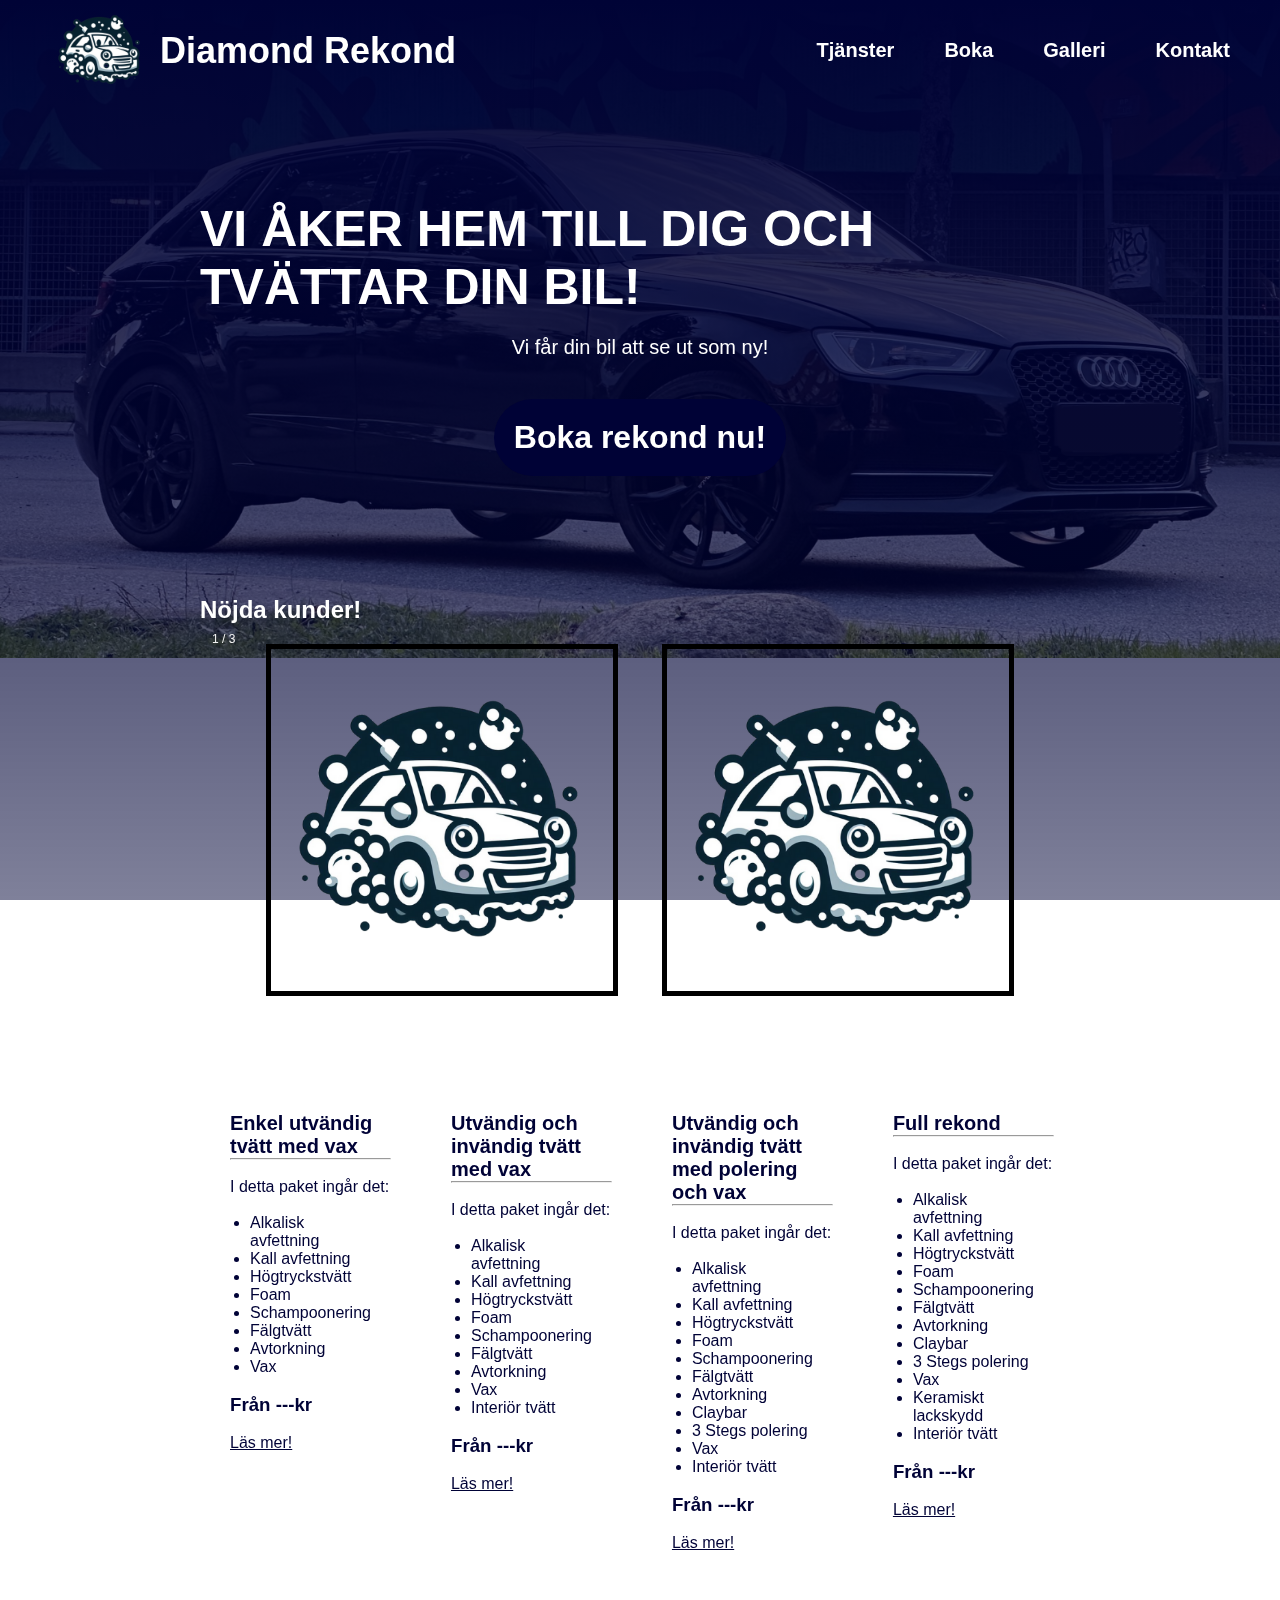
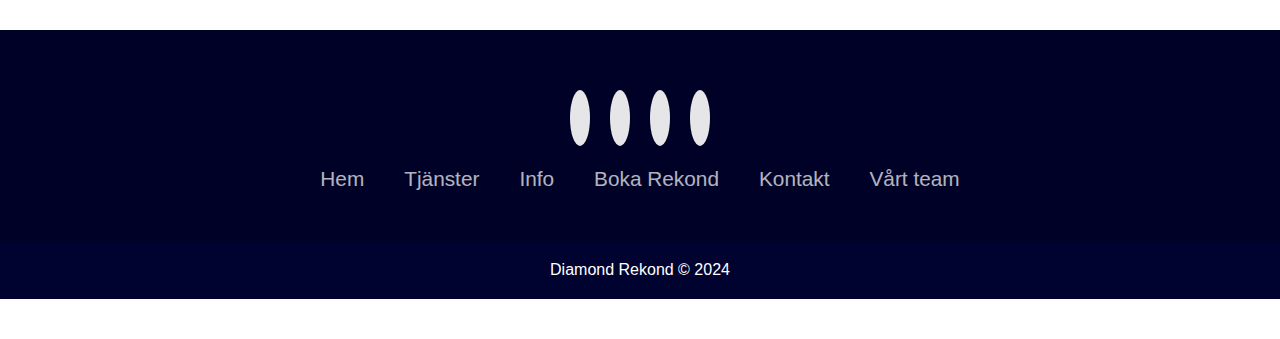
<file: index.html>
<!DOCTYPE html>
<html lang="en">

<head>
    <meta charset="UTF-8">
    <meta name="viewport" content="width=device-width, initial-scale=1.0">
    <title>Document</title>
    <link rel="stylesheet" href="css/main.css">
    <script src="js/main.js"></script>

</head>

<body>
    <header id="header">
        <iframe src="header.html" width="100%" height="100px" frameborder="0" scrolling="no"></iframe>
    </header>
    <section>
        <div class="bakgrundsBild">
            <img src="images/bakgrund3.jpg" width="100%" alt="">
        </div>
        <div class="wrapper">
            <div class="infoStart">
                <h1>VI ÅKER HEM TILL DIG OCH TVÄTTAR DIN BIL!</h1>
            </div>
            <div class="textStart">
                <p>Vi får din bil att se ut som ny!</p>
            </div>

            <div class="bokaKnapp">
                <h1><a href="book.html" target="_parent">Boka rekond nu!</a></h1>
            </div>
            <div class="bilderKunder">
                <h2>Nöjda kunder!</h2>
                <div class="bilder">
                    <div class="slideshow-container">

                        <!-- Full-width images with number and caption text -->
                        <div class="mySlides fade">
                            <div class="numbertext">1 / 3</div>
                            <img src="images/Logga.png" style="width:40%">
                            <img src="images/Logga.png" style="width: 40%">
                        </div>

                        <div class="mySlides fade">
                            <div class="numbertext">2 / 3</div>
                            <img src="images/Logga.png" style="width:40%">
                            <img src="images/Logga.png" style="width:40%">
                        </div>

                        <div class="mySlides fade">
                            <div class="numbertext">3 / 3</div>
                            <img src="images/Logga.png" style="width:40%">
                            <img src="images/Logga.png" style="width:40%">
                        </div>
                    </div>

                    <br>
               


                </div>
                <div class="before-after">
                    <h3>Före</h3>
                    <h3>Efter</h3>
                </div>

            </div>

            <h2>Undrar du vad vi erbjuder för tjänster? Läs mer om det vi erbjuder nedanför!</h2>
            <div class="allapaket">
                <div class="simple-wash val">
                    <h4>Enkel utvändig tvätt med vax</h4>
                    <hr><br>
                    <p>I detta paket ingår det:</p>
                    <br>
                    <div class="paketUl">
                    <ul>
                        <li>Alkalisk avfettning</li>
                        <li>Kall avfettning</li>
                        <li>Högtryckstvätt</li>
                        <li>Foam</li>
                        <li>Schampoonering</li>
                        <li>Fälgtvätt</li>
                        <li>Avtorkning</li>
                        <li>Vax</li>
                    </ul>
                </div>
                    <br>
                    <h3>Från ---kr</h3>
                    <br>
                    <a href="tjanster.html" target="_parent">Läs mer!</a>
                </div>
                <div class="inne-och-ute val">
                    <h4>Utvändig och invändig tvätt med vax</h4>
                    <hr><br>
                    <p>I detta paket ingår det:</p>
                    <br>
                    <div class="paketUl">
                    <ul>
                        <li>Alkalisk avfettning</li>
                        <li>Kall avfettning</li>
                        <li>Högtryckstvätt</li>
                        <li>Foam</li>
                        <li>Schampoonering</li>
                        <li>Fälgtvätt</li>
                        <li>Avtorkning</li>
                        <li>Vax</li>
                        <li>Interiör tvätt</li>
                    </ul>
                </div>
                    <br>
                    <h3>Från ---kr</h3>
                    <br>
                    <a href="tjanster.html" target="_parent">Läs mer!</a>
                </div>
                <div class="polering val">
                    <h4>Utvändig och invändig tvätt med polering och vax</h4>
                    <hr><br>
                    <p>I detta paket ingår det:</p>
                    <br>
                    <div class="paketUl">
                    <ul>
                        <li>Alkalisk avfettning</li>
                        <li>Kall avfettning</li>
                        <li>Högtryckstvätt</li>
                        <li>Foam</li>
                        <li>Schampoonering</li>
                        <li>Fälgtvätt</li>
                        <li>Avtorkning</li>
                        <li>Claybar</li>
                        <li>3 Stegs polering</li>
                        <li>Vax</li>
                        <li>Interiör tvätt</li>
                    </ul>
                </div>
                    <br>
                    <h3>Från ---kr</h3>
                    <br>
                    <a href="tjanster.html" target="_parent">Läs mer!</a>
                </div>
                <div class="keramisk val">
                    <h4>Full rekond</h4>
                    <hr><br>
                    <p>I detta paket ingår det:</p>
                    <br>
                    <div class="paketUl">
                    <ul>
                        <li>Alkalisk avfettning</li>
                        <li>Kall avfettning</li>
                        <li>Högtryckstvätt</li>
                        <li>Foam</li>
                        <li>Schampoonering</li>
                        <li>Fälgtvätt</li>
                        <li>Avtorkning</li>
                        <li>Claybar</li>
                        <li>3 Stegs polering</li>
                        <li>Vax</li>
                        <li>Keramiskt lackskydd</li>
                        <li>Interiör tvätt</li>
                    </ul>
                </div>
                    <br>
                    <h3>Från ---kr</h3>
                    <br>
                    <a href="tjanster.html" target="_parent">Läs mer!</a>
                </div>
            </div>
            <p class="disclaimer">*Priset justeras beroende på hur stor och hur smutsig din bil är</p>

        </div>
        </div>
    </section>

    <iframe src="footer.html" width="100%" height="305px" frameborder="0" scrolling="no"></iframe>

</body>

</html>
</file>
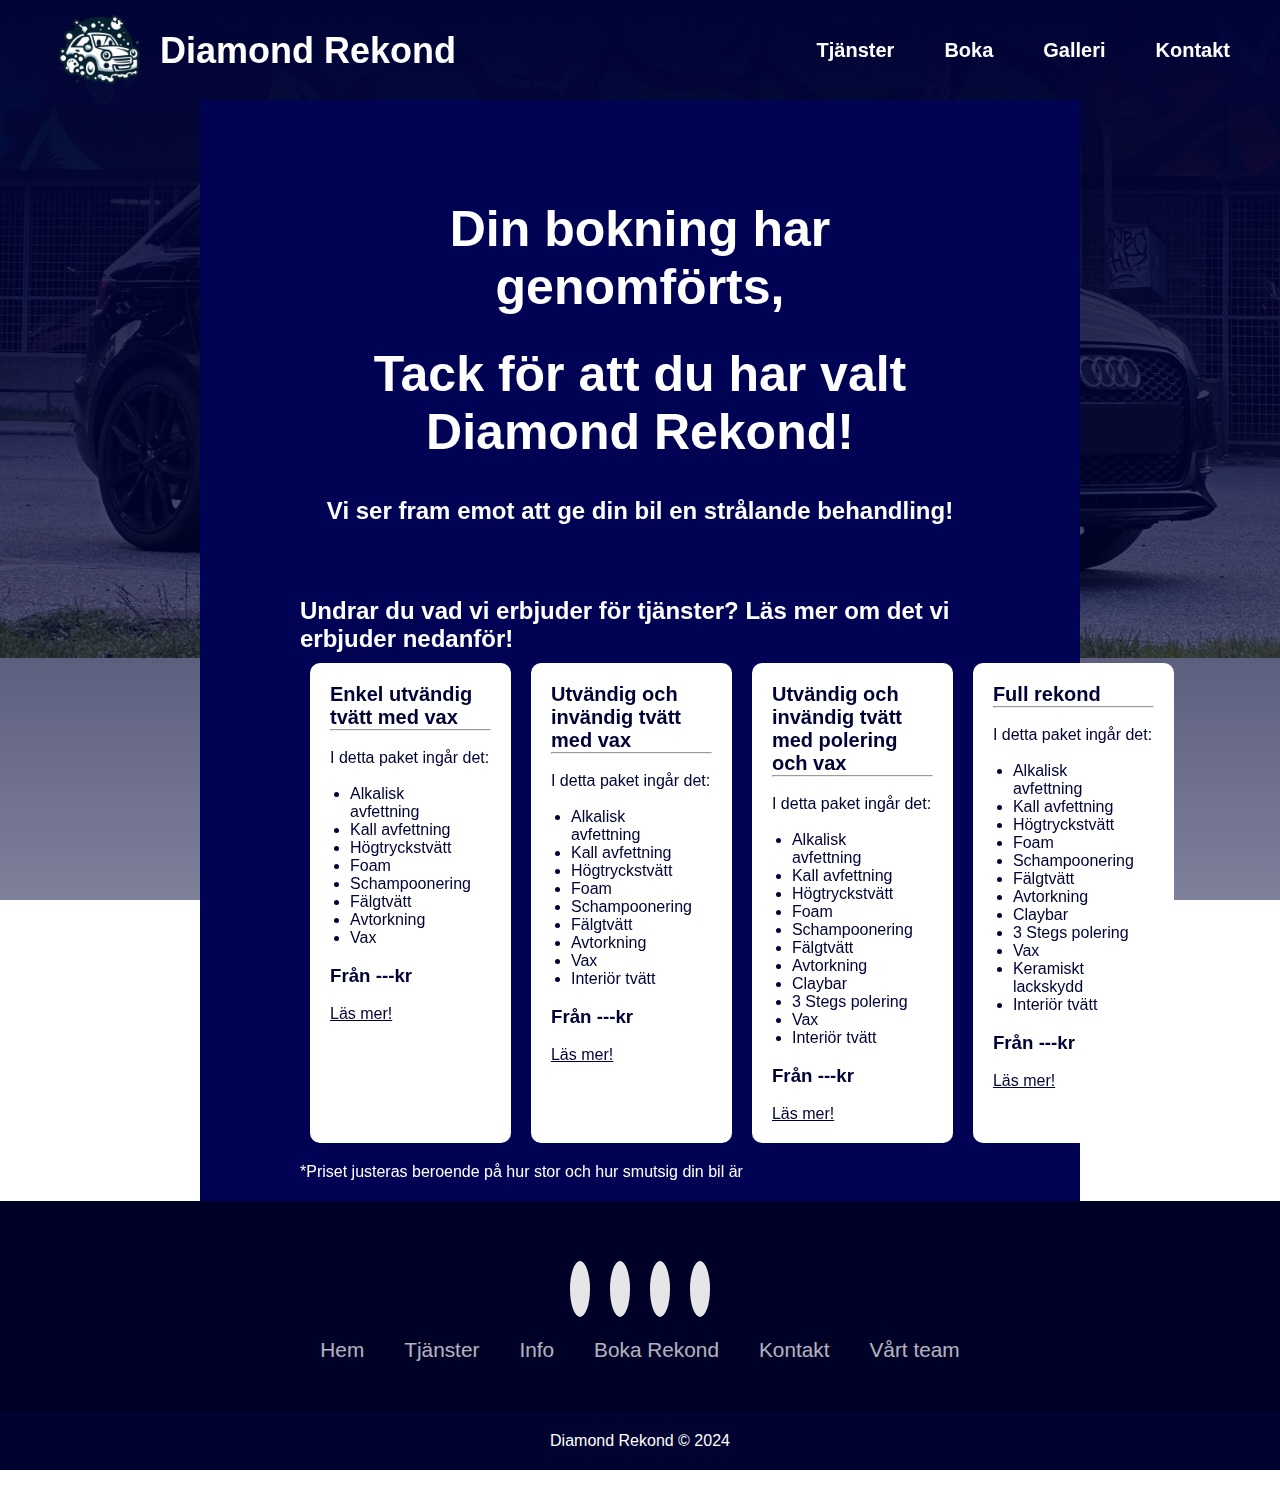
<file: confirmation.html>
<!DOCTYPE html>
<html lang="en">
<head>
    <meta charset="UTF-8">
    <meta name="viewport" content="width=device-width, initial-scale=1.0">
    <title>Document</title>
    <link rel="stylesheet" href="css/main.css">
    <script src="js/main.js"></script>
</head>
<body>
    <header id="header">
        <iframe src="header.html" width="100%" height="100px" frameborder="0" scrolling="no"></iframe>
    </header>
    <section>
        <div class="bakgrundsBild">
            <img src="images/bakgrund3.jpg" width="100%" alt="">
        </div>

        <div class="wrapperBook">
            <div class="tack">
            <div class="tackh1">
                <h1>Din bokning har genomförts,</h1>
                <br>
            <h1>Tack för att du har valt Diamond Rekond!</h1>
        </div><br><br>
            <h2>Vi ser fram emot att ge din bil en strålande behandling!</h2>
        </div>
<br><br><br><br>
        <h2>Undrar du vad vi erbjuder för tjänster? Läs mer om det vi erbjuder nedanför!</h2>
        <div class="allapaket">
            <div class="simple-wash val">
                <h4>Enkel utvändig tvätt med vax</h4>
                <hr><br>
                <p>I detta paket ingår det:</p>
                <br>
                <div class="paketUl">
                <ul>
                    <li>Alkalisk avfettning</li>
                    <li>Kall avfettning</li>
                    <li>Högtryckstvätt</li>
                    <li>Foam</li>
                    <li>Schampoonering</li>
                    <li>Fälgtvätt</li>
                    <li>Avtorkning</li>
                    <li>Vax</li>
                </ul>
            </div>
                <br>
                <h3>Från ---kr</h3>
                <br>
                <a href="tjanster.html" target="_parent">Läs mer!</a>
            </div>
            <div class="inne-och-ute val">
                <h4>Utvändig och invändig tvätt med vax</h4>
                <hr><br>
                <p>I detta paket ingår det:</p>
                <br>
                <div class="paketUl">
                <ul>
                    <li>Alkalisk avfettning</li>
                    <li>Kall avfettning</li>
                    <li>Högtryckstvätt</li>
                    <li>Foam</li>
                    <li>Schampoonering</li>
                    <li>Fälgtvätt</li>
                    <li>Avtorkning</li>
                    <li>Vax</li>
                    <li>Interiör tvätt</li>
                </ul>
            </div>
                <br>
                <h3>Från ---kr</h3>
                <br>
                <a href="tjanster.html" target="_parent">Läs mer!</a>
            </div>
            <div class="polering val">
                <h4>Utvändig och invändig tvätt med polering och vax</h4>
                <hr><br>
                <p>I detta paket ingår det:</p>
                <br>
                <div class="paketUl">
                <ul>
                    <li>Alkalisk avfettning</li>
                    <li>Kall avfettning</li>
                    <li>Högtryckstvätt</li>
                    <li>Foam</li>
                    <li>Schampoonering</li>
                    <li>Fälgtvätt</li>
                    <li>Avtorkning</li>
                    <li>Claybar</li>
                    <li>3 Stegs polering</li>
                    <li>Vax</li>
                    <li>Interiör tvätt</li>
                </ul>
            </div>
                <br>
                <h3>Från ---kr</h3>
                <br>
                <a href="tjanster.html" target="_parent">Läs mer!</a>
            </div>
            <div class="keramisk val">
                <h4>Full rekond</h4>
                <hr><br>
                <p>I detta paket ingår det:</p>
                <br>
                <div class="paketUl">
                <ul>
                    <li>Alkalisk avfettning</li>
                    <li>Kall avfettning</li>
                    <li>Högtryckstvätt</li>
                    <li>Foam</li>
                    <li>Schampoonering</li>
                    <li>Fälgtvätt</li>
                    <li>Avtorkning</li>
                    <li>Claybar</li>
                    <li>3 Stegs polering</li>
                    <li>Vax</li>
                    <li>Keramiskt lackskydd</li>
                    <li>Interiör tvätt</li>
                </ul>
            </div>
                <br>
                <h3>Från ---kr</h3>
                <br>
                <a href="tjanster.html" target="_parent">Läs mer!</a>
            </div>
        </div>
        <p class="disclaimer">*Priset justeras beroende på hur stor och hur smutsig din bil är</p>

    </div>
        </div>
    </section>
    <iframe src="footer.html" width="100%" height="305px" frameborder="0" scrolling="no"></iframe>
</body>
</html>
</file>
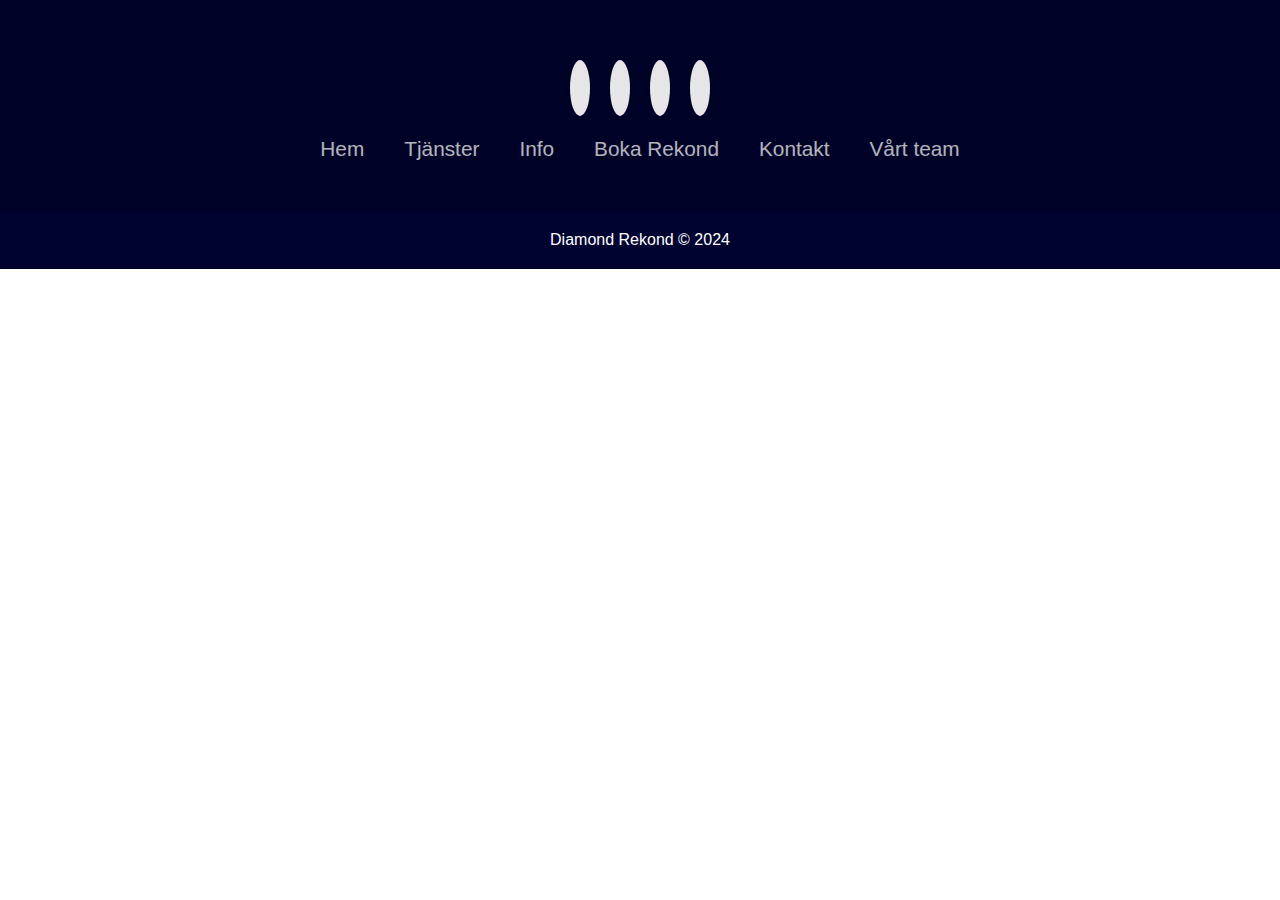
<file: footer.html>
<!DOCTYPE html>
<html lang="en">

<head>
    <meta charset="UTF-8">
    <meta name="viewport" content="width=device-width, initial-scale=1.0">
    <title>Document</title>
    <link rel="stylesheet" href="css/main.css">
    <link rel="stylesheet" href="https://cdnjs.cloudflare.com/ajax/libs/font-awesome/6.5.1/css/all.min.css"
        integrity="sha512-DTOQO9RWCH3ppGqcWaEA1BIZOC6xxalwEsw9c2QQeAIftl+Vegovlnee1c9QX4TctnWMn13TZye+giMm8e2LwA=="
        crossorigin="anonymous" referrerpolicy="no-referrer" />
</head>

<body>
    <footer>
        <div class="footerContainer">
            <div class="socialIcons">
                <a href=""><i class="fa-brands fa-facebook"></i></a>
                <a href=""><i class="fa-brands fa-tiktok"></i></a>
                <a href=""><i class="fa-brands fa-instagram"></i></a>
                <a href=""><i class="fa-brands fa-youtube"></i></a>
            </div>
            <div class="footerNav">
                <ul>
                    <li><a href="index.html" target="_parent">Hem</a></li>
                    <li><a href="tjanster.html" target="_parent">Tjänster</a></li>
                    <li><a href="info.html" target="_parent">Info</a></li>
                    <li><a href="book.html" target="_parent">Boka Rekond</a></li>
                    <li><a href="kontakt.html" target="_parent">Kontakt</a></li>
                    <li><a href="team.html" target="_parent">Vårt team</a></li>
                </ul>
            </div>

        </div>
        <div class="footerBottom">
            <p>Diamond Rekond &copy; 2024</p>
        </div>
    </footer>

</body>

</html>
</file>
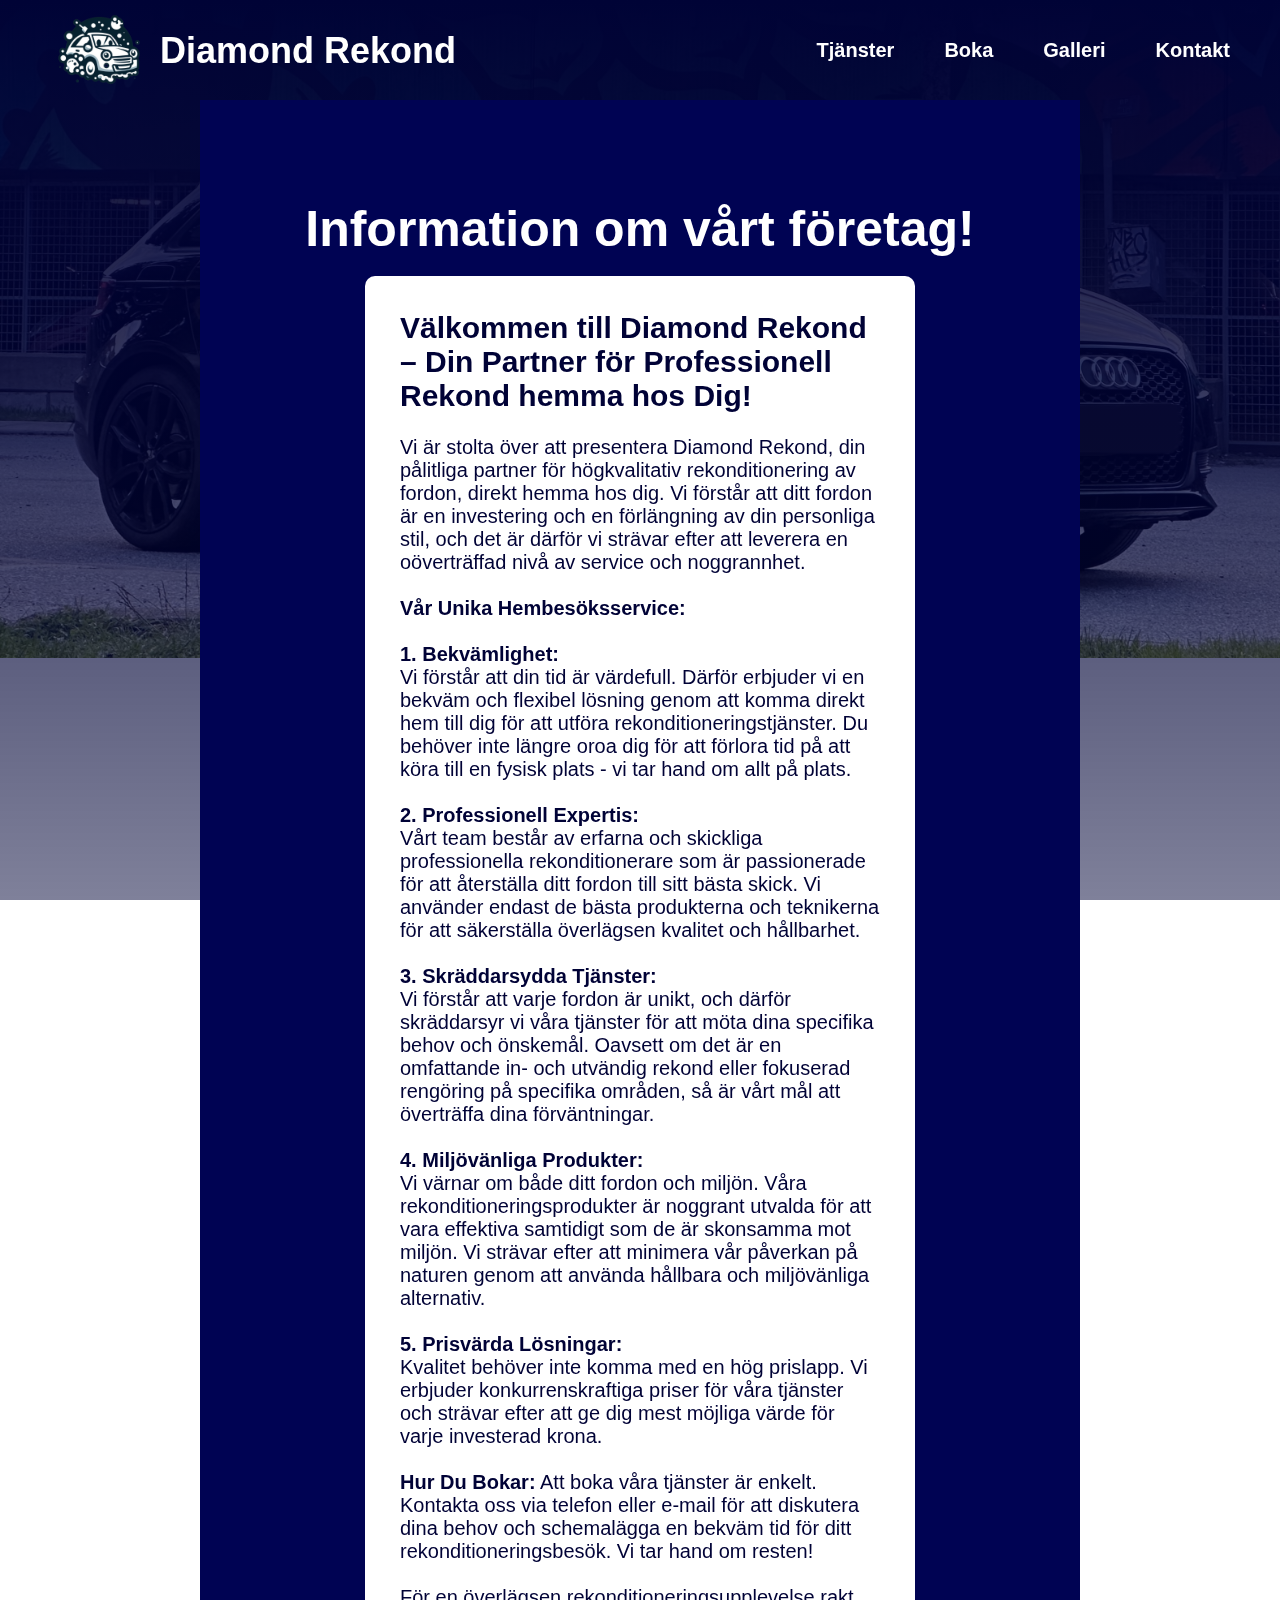
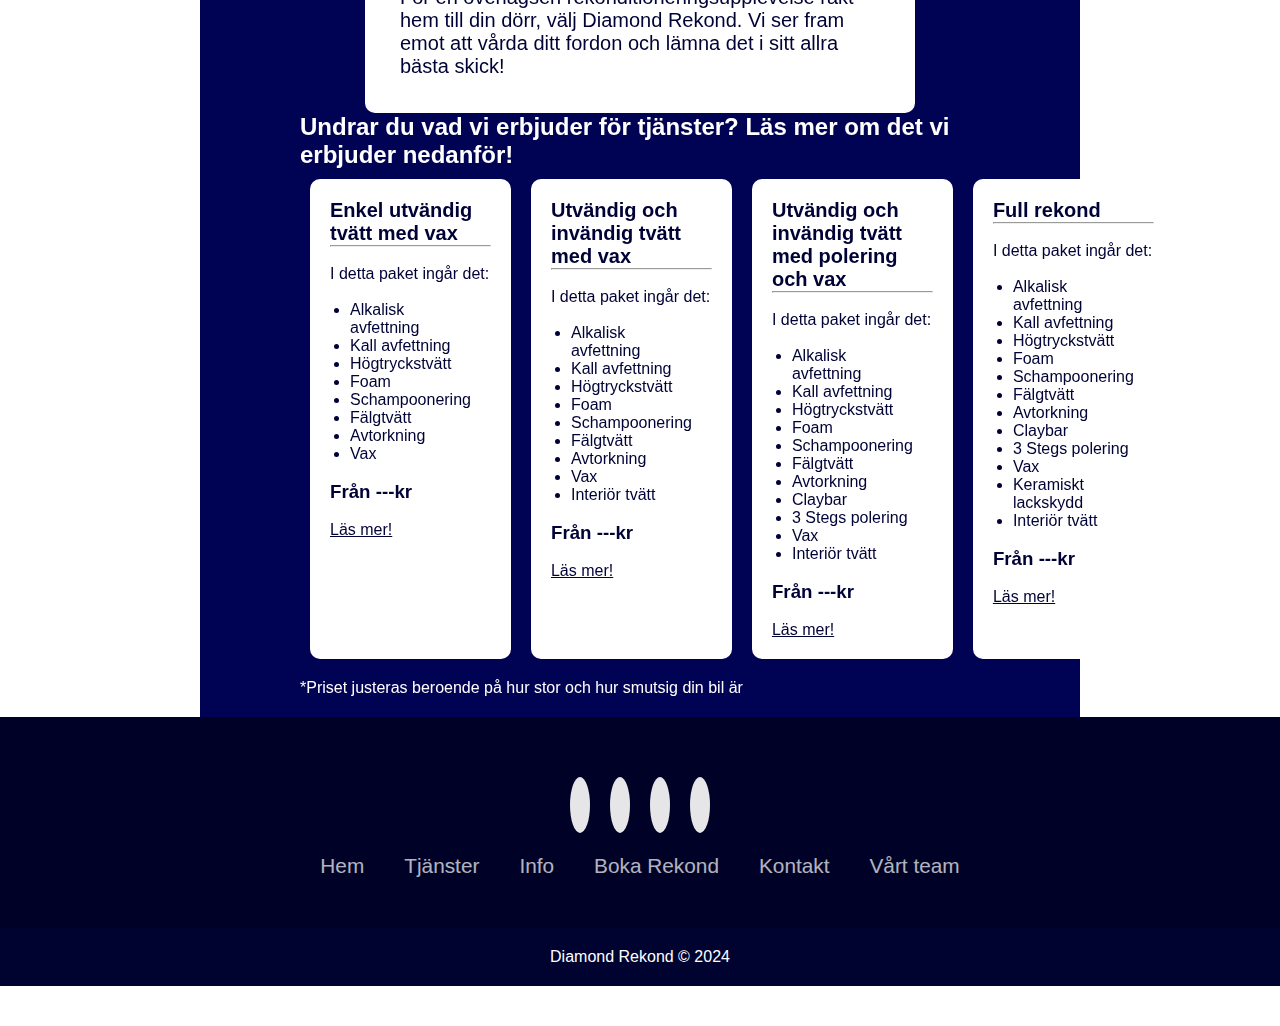
<file: info.html>
<!DOCTYPE html>
<html lang="en">

<head>
    <meta charset="UTF-8">
    <meta name="viewport" content="width=device-width, initial-scale=1.0">
    <title>Document</title>
    <link rel="stylesheet" href="css/main.css">
    <script src="js/main.js"></script>
</head>

<body>
    <header id="header">
        <iframe src="header.html" width="100%" height="100px" frameborder="0" scrolling="no"></iframe>
    </header>
    <section>
        <div class="bakgrundsBild">
            <img src="images/bakgrund3.jpg" width="100%" alt="">
        </div>

        <div class="wrapperBook">
            <div class="info-foretag">
                <h1>Information om vårt företag!</h1>
            </div><br>
            <div class="info-text">
                <h2>Välkommen till Diamond Rekond – Din Partner för Professionell Rekond hemma hos Dig!</h2>
                <p>
                    <br>

                    Vi är stolta över att presentera Diamond Rekond, din pålitliga partner för högkvalitativ
                    rekonditionering av fordon, direkt hemma hos dig. Vi förstår att ditt fordon är en investering och
                    en förlängning av din personliga stil, och det är därför vi strävar efter att leverera en
                    oöverträffad nivå av service och noggrannhet.
                    <br><br>
                    <b>Vår Unika Hembesöksservice:</b><br><br>

                    <b>1. Bekvämlighet:</b><br>
                    Vi förstår att din tid är värdefull. Därför erbjuder vi en bekväm och flexibel lösning genom att
                    komma direkt hem till dig för att utföra rekonditioneringstjänster. Du behöver inte längre oroa dig
                    för att förlora tid på att köra till en fysisk plats - vi tar hand om allt på plats.
                    <br><br>
                    <b>2. Professionell Expertis:</b><br>
                    Vårt team består av erfarna och skickliga professionella rekonditionerare som är passionerade för
                    att återställa ditt fordon till sitt bästa skick. Vi använder endast de bästa produkterna och
                    teknikerna för att säkerställa överlägsen kvalitet och hållbarhet.
                    <br><br>
                    <b>3. Skräddarsydda Tjänster:</b><br>
                    Vi förstår att varje fordon är unikt, och därför skräddarsyr vi våra tjänster för att möta dina
                    specifika behov och önskemål. Oavsett om det är en omfattande in- och utvändig rekond eller
                    fokuserad rengöring på specifika områden, så är vårt mål att överträffa dina förväntningar.
                    <br><br>
                    <b>4. Miljövänliga Produkter:</b><br>
                    Vi värnar om både ditt fordon och miljön. Våra rekonditioneringsprodukter är noggrant utvalda för
                    att vara effektiva samtidigt som de är skonsamma mot miljön. Vi strävar efter att minimera vår
                    påverkan på naturen genom att använda hållbara och miljövänliga alternativ.
                    <br><br>
                    <b>5. Prisvärda Lösningar:</b><br>
                    Kvalitet behöver inte komma med en hög prislapp. Vi erbjuder konkurrenskraftiga priser för våra
                    tjänster och strävar efter att ge dig mest möjliga värde för varje investerad krona.
                    <br><br>
                    <b>Hur Du Bokar:</b>
                    Att boka våra tjänster är enkelt. Kontakta oss via telefon eller e-mail för att diskutera dina behov
                    och schemalägga en bekväm tid för ditt rekonditioneringsbesök. Vi tar hand om resten!
                    <br><br>
                    För en överlägsen rekonditioneringsupplevelse rakt hem till din dörr, välj Diamond Rekond. Vi ser
                    fram emot att vårda ditt fordon och lämna det i sitt allra bästa skick!
                </p>
            </div>
            <h2>Undrar du vad vi erbjuder för tjänster? Läs mer om det vi erbjuder nedanför!</h2>
            <div class="allapaket">
                <div class="simple-wash val">
                    <h4>Enkel utvändig tvätt med vax</h4>
                    <hr><br>
                    <p>I detta paket ingår det:</p>
                    <br>
                    <div class="paketUl">
                    <ul>
                        <li>Alkalisk avfettning</li>
                        <li>Kall avfettning</li>
                        <li>Högtryckstvätt</li>
                        <li>Foam</li>
                        <li>Schampoonering</li>
                        <li>Fälgtvätt</li>
                        <li>Avtorkning</li>
                        <li>Vax</li>
                    </ul>
                </div>
                    <br>
                    <h3>Från ---kr</h3>
                    <br>
                    <a href="tjanster.html" target="_parent">Läs mer!</a>
                </div>
                <div class="inne-och-ute val">
                    <h4>Utvändig och invändig tvätt med vax</h4>
                    <hr><br>
                    <p>I detta paket ingår det:</p>
                    <br>
                    <div class="paketUl">
                    <ul>
                        <li>Alkalisk avfettning</li>
                        <li>Kall avfettning</li>
                        <li>Högtryckstvätt</li>
                        <li>Foam</li>
                        <li>Schampoonering</li>
                        <li>Fälgtvätt</li>
                        <li>Avtorkning</li>
                        <li>Vax</li>
                        <li>Interiör tvätt</li>
                    </ul>
                </div>
                    <br>
                    <h3>Från ---kr</h3>
                    <br>
                    <a href="tjanster.html" target="_parent">Läs mer!</a>
                </div>
                <div class="polering val">
                    <h4>Utvändig och invändig tvätt med polering och vax</h4>
                    <hr><br>
                    <p>I detta paket ingår det:</p>
                    <br>
                    <div class="paketUl">
                    <ul>
                        <li>Alkalisk avfettning</li>
                        <li>Kall avfettning</li>
                        <li>Högtryckstvätt</li>
                        <li>Foam</li>
                        <li>Schampoonering</li>
                        <li>Fälgtvätt</li>
                        <li>Avtorkning</li>
                        <li>Claybar</li>
                        <li>3 Stegs polering</li>
                        <li>Vax</li>
                        <li>Interiör tvätt</li>
                    </ul>
                </div>
                    <br>
                    <h3>Från ---kr</h3>
                    <br>
                    <a href="tjanster.html" target="_parent">Läs mer!</a>
                </div>
                <div class="keramisk val">
                    <h4>Full rekond</h4>
                    <hr><br>
                    <p>I detta paket ingår det:</p>
                    <br>
                    <div class="paketUl">
                    <ul>
                        <li>Alkalisk avfettning</li>
                        <li>Kall avfettning</li>
                        <li>Högtryckstvätt</li>
                        <li>Foam</li>
                        <li>Schampoonering</li>
                        <li>Fälgtvätt</li>
                        <li>Avtorkning</li>
                        <li>Claybar</li>
                        <li>3 Stegs polering</li>
                        <li>Vax</li>
                        <li>Keramiskt lackskydd</li>
                        <li>Interiör tvätt</li>
                    </ul>
                </div>
                    <br>
                    <h3>Från ---kr</h3>
                    <br>
                    <a href="tjanster.html" target="_parent">Läs mer!</a>
                </div>
            </div>
            <p class="disclaimer">*Priset justeras beroende på hur stor och hur smutsig din bil är</p>

        </div>
        </div>
    </section>
    <iframe src="footer.html" width="100%" height="305px" frameborder="0" scrolling="no"></iframe>
</body>

</html>
</file>
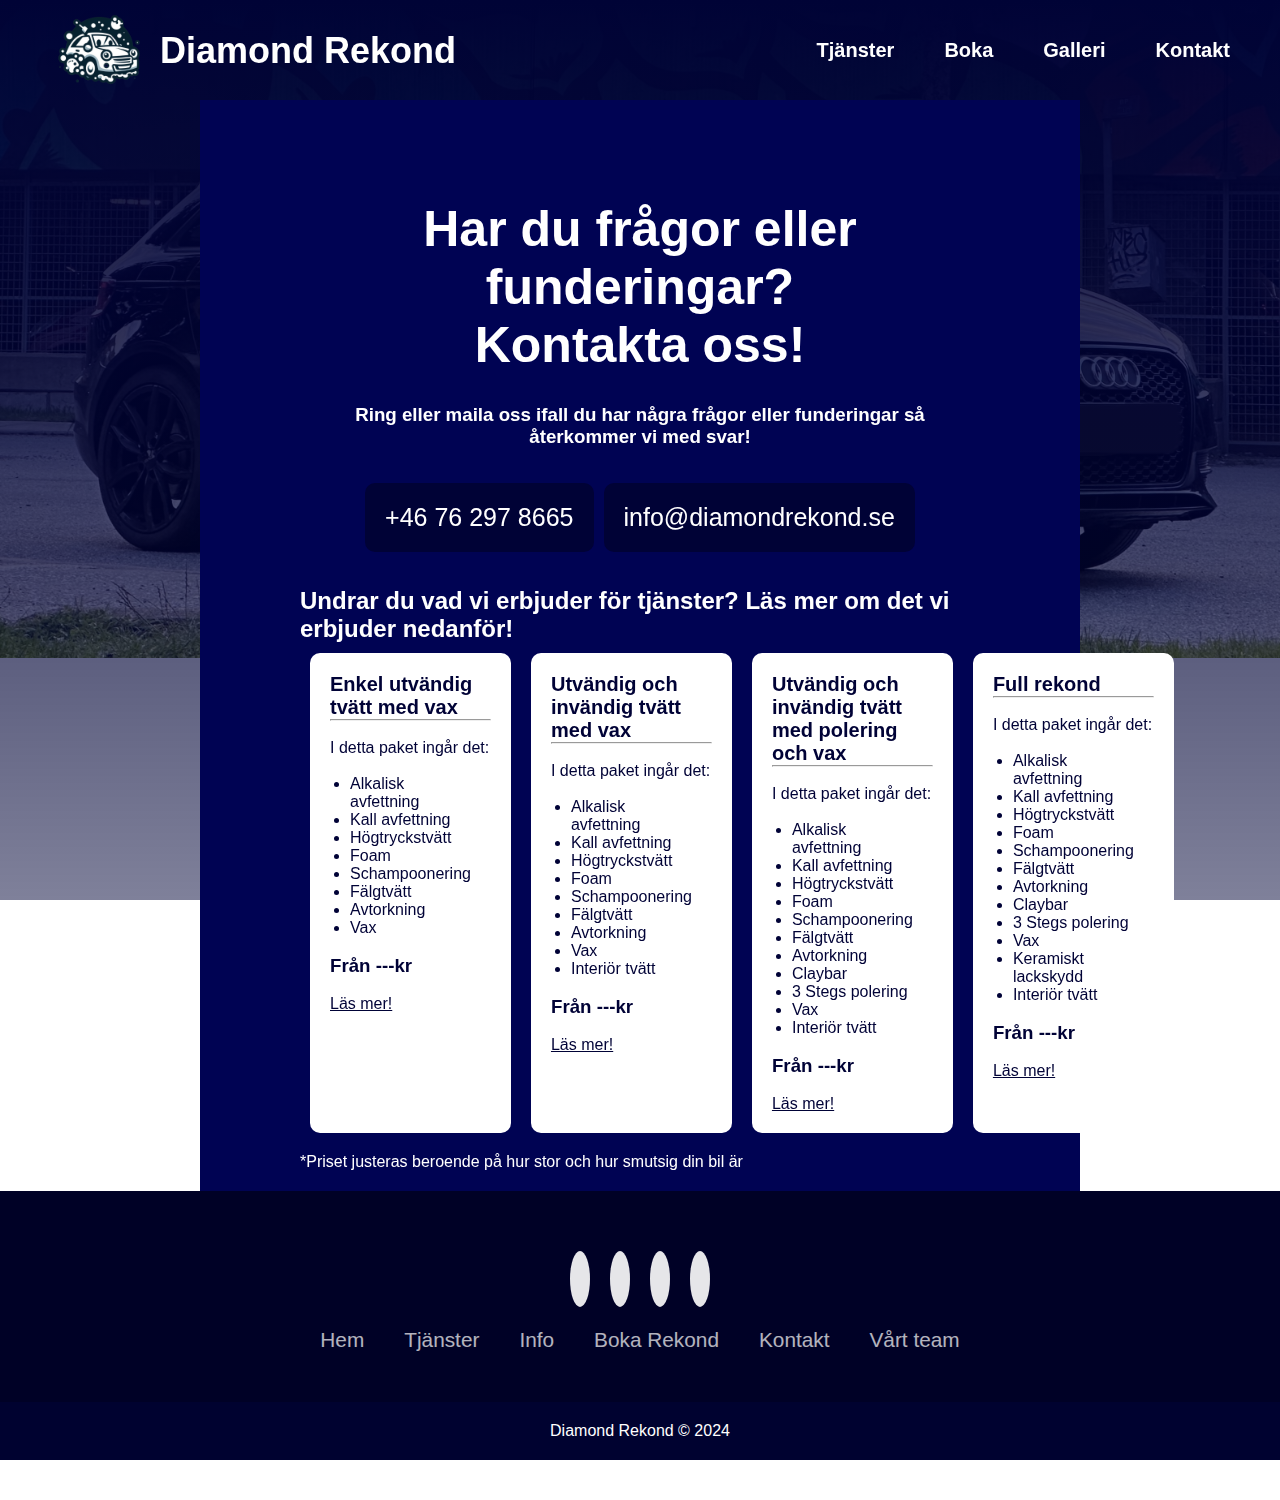
<file: kontakt.html>
<!DOCTYPE html>
<html lang="en">
<head>
    <meta charset="UTF-8">
    <meta name="viewport" content="width=device-width, initial-scale=1.0">
    <title>Document</title>
    <link rel="stylesheet" href="css/main.css">
    <script src="js/main.js"></script>
</head>
<body>
    <header id="header">
        <iframe src="header.html" width="100%" height="100px" frameborder="0" scrolling="no"></iframe>
    </header>
    <section>
        <div class="bakgrundsBild">
            <img src="images/bakgrund3.jpg" width="100%" alt="">
        </div>

        <div class="wrapperBook">
            <div class="fragor">
                <h1>Har du frågor eller funderingar?<br>Kontakta oss!</h1>
            </div>
            <div class="kontakta">
                <h3>Ring eller maila oss ifall du har några frågor eller funderingar så återkommer vi med svar!</h3>
                <div class="tel-mail">
                    <div class="ring">
                        <p>+46 76 297 8665</p>
                    </div>
                    <div class="mail">
                        <p>info@diamondrekond.se</p>
                    </div>
                </div>
            </div>
            <h2>Undrar du vad vi erbjuder för tjänster? Läs mer om det vi erbjuder nedanför!</h2>
            <div class="allapaket">
                <div class="simple-wash val">
                    <h4>Enkel utvändig tvätt med vax</h4>
                    <hr><br>
                    <p>I detta paket ingår det:</p>
                    <br>
                    <div class="paketUl">
                    <ul>
                        <li>Alkalisk avfettning</li>
                        <li>Kall avfettning</li>
                        <li>Högtryckstvätt</li>
                        <li>Foam</li>
                        <li>Schampoonering</li>
                        <li>Fälgtvätt</li>
                        <li>Avtorkning</li>
                        <li>Vax</li>
                    </ul>
                </div>
                    <br>
                    <h3>Från ---kr</h3>
                    <br>
                    <a href="tjanster.html" target="_parent">Läs mer!</a>
                </div>
                <div class="inne-och-ute val">
                    <h4>Utvändig och invändig tvätt med vax</h4>
                    <hr><br>
                    <p>I detta paket ingår det:</p>
                    <br>
                    <div class="paketUl">
                    <ul>
                        <li>Alkalisk avfettning</li>
                        <li>Kall avfettning</li>
                        <li>Högtryckstvätt</li>
                        <li>Foam</li>
                        <li>Schampoonering</li>
                        <li>Fälgtvätt</li>
                        <li>Avtorkning</li>
                        <li>Vax</li>
                        <li>Interiör tvätt</li>
                    </ul>
                </div>
                    <br>
                    <h3>Från ---kr</h3>
                    <br>
                    <a href="tjanster.html" target="_parent">Läs mer!</a>
                </div>
                <div class="polering val">
                    <h4>Utvändig och invändig tvätt med polering och vax</h4>
                    <hr><br>
                    <p>I detta paket ingår det:</p>
                    <br>
                    <div class="paketUl">
                    <ul>
                        <li>Alkalisk avfettning</li>
                        <li>Kall avfettning</li>
                        <li>Högtryckstvätt</li>
                        <li>Foam</li>
                        <li>Schampoonering</li>
                        <li>Fälgtvätt</li>
                        <li>Avtorkning</li>
                        <li>Claybar</li>
                        <li>3 Stegs polering</li>
                        <li>Vax</li>
                        <li>Interiör tvätt</li>
                    </ul>
                </div>
                    <br>
                    <h3>Från ---kr</h3>
                    <br>
                    <a href="tjanster.html" target="_parent">Läs mer!</a>
                </div>
                <div class="keramisk val">
                    <h4>Full rekond</h4>
                    <hr><br>
                    <p>I detta paket ingår det:</p>
                    <br>
                    <div class="paketUl">
                    <ul>
                        <li>Alkalisk avfettning</li>
                        <li>Kall avfettning</li>
                        <li>Högtryckstvätt</li>
                        <li>Foam</li>
                        <li>Schampoonering</li>
                        <li>Fälgtvätt</li>
                        <li>Avtorkning</li>
                        <li>Claybar</li>
                        <li>3 Stegs polering</li>
                        <li>Vax</li>
                        <li>Keramiskt lackskydd</li>
                        <li>Interiör tvätt</li>
                    </ul>
                </div>
                    <br>
                    <h3>Från ---kr</h3>
                    <br>
                    <a href="tjanster.html" target="_parent">Läs mer!</a>
                </div>
            </div>
            <p class="disclaimer">*Priset justeras beroende på hur stor och hur smutsig din bil är</p>

        </div>
        </div>
    </section>
    <iframe src="footer.html" width="100%" height="305px" frameborder="0" scrolling="no"></iframe>


    
</body>
</html>
</file>
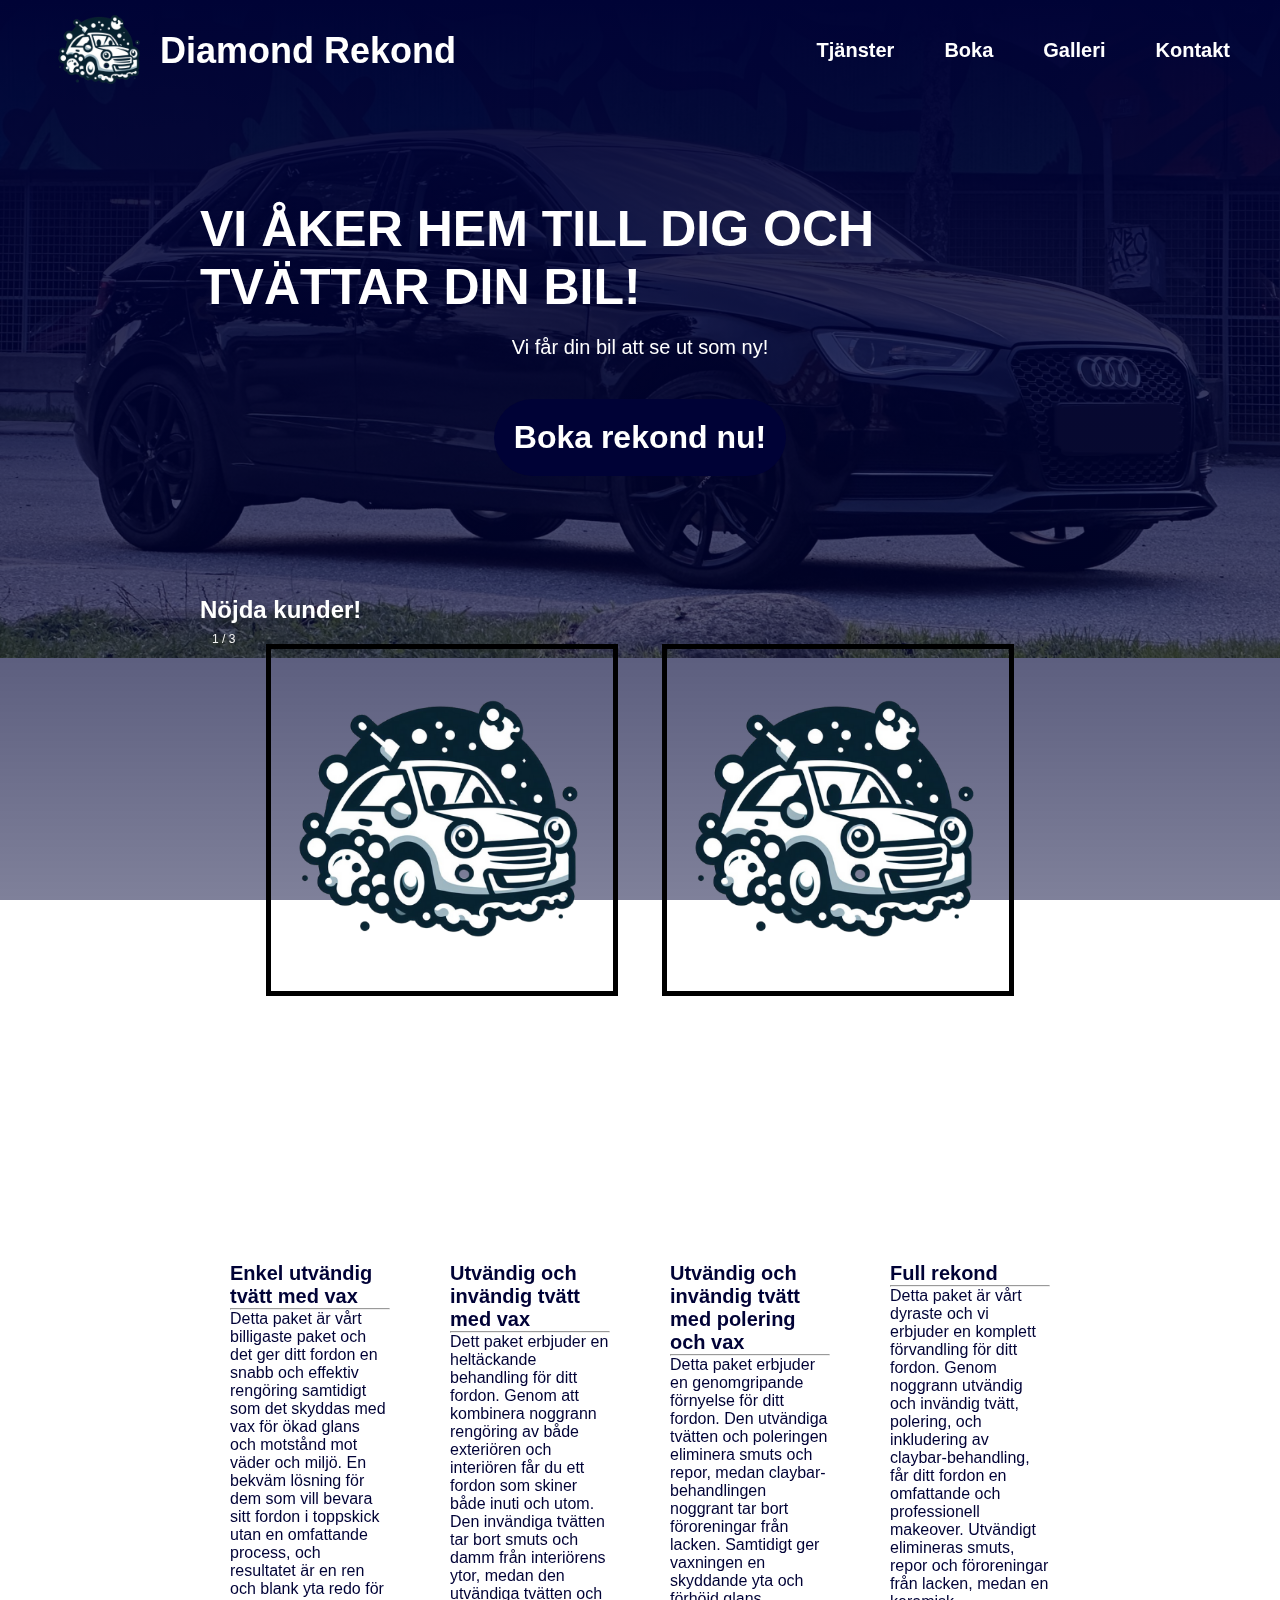
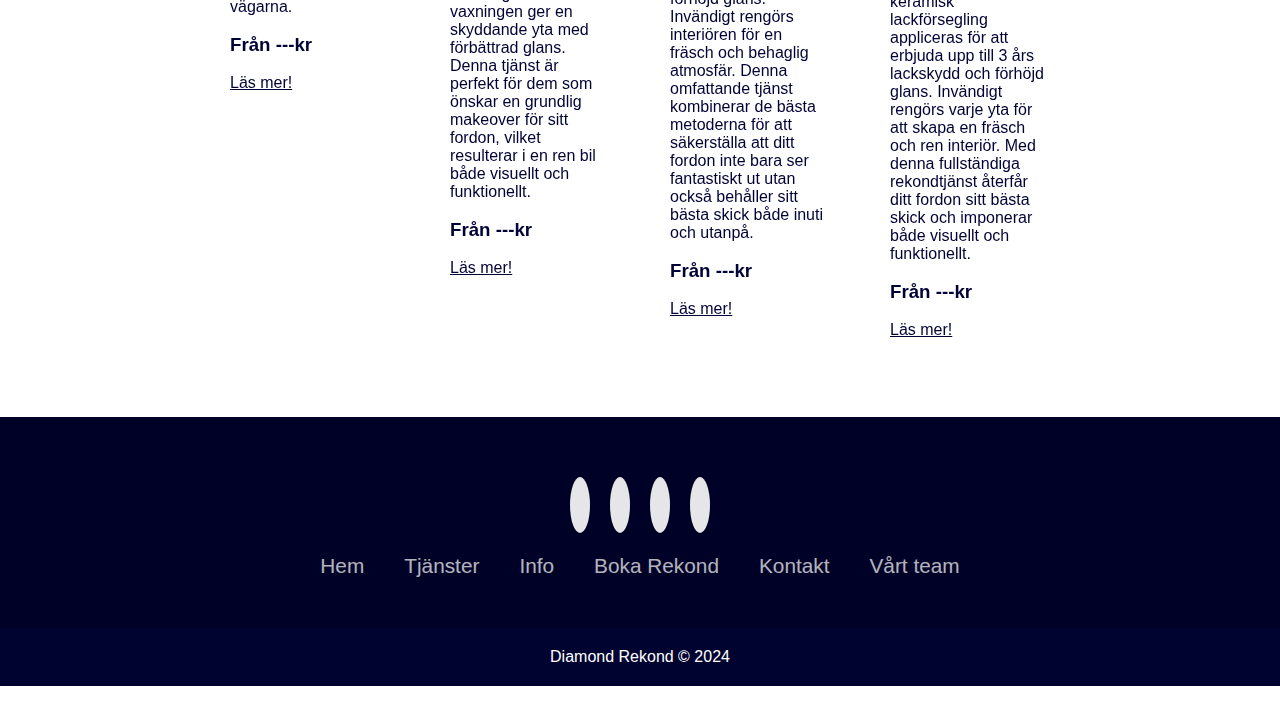
<file: start.html>
<!DOCTYPE html>
<html lang="en">

<head>
    <meta charset="UTF-8">
    <meta name="viewport" content="width=device-width, initial-scale=1.0">
    <title>Document</title>
    <link rel="stylesheet" href="css/main.css">
    <script src="js/main.js"></script>

</head>

<body>
    <header id="header">
        <iframe src="header.html" width="100%" height="100px" frameborder="0" scrolling="no"></iframe>
    </header>
    <section>
        <div class="bakgrundsBild">
            <img src="images/bakgrund3.jpg" width="100%" alt="">
        </div>
        <div class="wrapper">
            <div class="infoStart">
                <h1>VI ÅKER HEM TILL DIG OCH TVÄTTAR DIN BIL!</h1>
            </div>
            <div class="textStart">
                <p>Vi får din bil att se ut som ny!</p>
            </div>

            <div class="bokaKnapp">
                <h1><a href="book.html" target="_parent">Boka rekond nu!</a></h1>
            </div>
            <div class="bilderKunder">
                <h2>Nöjda kunder!</h2>
                <div class="bilder">
                    <div class="slideshow-container">

                        <!-- Full-width images with number and caption text -->
                        <div class="mySlides fade">
                            <div class="numbertext">1 / 3</div>
                            <img src="images/Logga.png" style="width:40%">
                            <img src="images/Logga.png" style="width: 40%">
                        </div>

                        <div class="mySlides fade">
                            <div class="numbertext">2 / 3</div>
                            <img src="images/Logga.png" style="width:40%">
                            <img src="images/Logga.png" style="width:40%">
                        </div>

                        <div class="mySlides fade">
                            <div class="numbertext">3 / 3</div>
                            <img src="images/Logga.png" style="width:40%">
                            <img src="images/Logga.png" style="width:40%">
                        </div>
                    </div>

                    <br>
               


                </div>
                <div class="before-after">
                    <h3>Före</h3>
                    <h3>Efter</h3>
                </div>

            </div>

            <div class="paket">
                <h2>Undrar du vad vi erbjuder för tjänster? Läs mer om det vi erbjuder nedanför!</h2>
                <div class="allapaket">
                    <div class="simple-wash val">
                        <h4>Enkel utvändig tvätt med vax</h4>
                        <hr>
                        <p>Detta paket är vårt billigaste paket och det ger ditt fordon en snabb och effektiv rengöring
                            samtidigt som det skyddas med vax för ökad glans och motstånd mot väder och miljö. En bekväm
                            lösning för dem som vill bevara sitt fordon i toppskick utan en omfattande process, och
                            resultatet är en ren och blank yta redo för vägarna.</p>
                        <br>
                        <h3>Från ---kr</h3>
                        <br>
                        <a href="tjanster.html" target="_parent">Läs mer!</a>
                    </div>
                    <div class="inne-och-ute val">
                        <h4>Utvändig och invändig tvätt med vax</h4>
                        <hr>
                        <p>Dett paket erbjuder en heltäckande behandling för ditt fordon. Genom att kombinera noggrann
                            rengöring av både exteriören och interiören får du ett fordon som skiner både inuti och
                            utom. Den invändiga tvätten tar bort smuts och damm från interiörens ytor, medan den
                            utvändiga tvätten och vaxningen ger en skyddande yta med förbättrad glans. Denna tjänst är
                            perfekt för dem som önskar en grundlig makeover för sitt fordon, vilket resulterar i en ren
                            bil både visuellt och funktionellt.</p>
                        <br>
                        <h3>Från ---kr</h3>
                        <br>
                        <a href="tjanster.html" target="_parent">Läs mer!</a>
                    </div>
                    <div class="polering val">
                        <h4>Utvändig och invändig tvätt med polering och vax</h4>
                        <hr>
                        <p>Detta paket erbjuder en genomgripande förnyelse för ditt fordon. Den utvändiga tvätten och
                            poleringen eliminera smuts och repor, medan claybar-behandlingen noggrant tar bort
                            föroreningar från lacken. Samtidigt ger vaxningen en skyddande yta och förhöjd glans.
                            Invändigt rengörs interiören för en fräsch och behaglig atmosfär. Denna omfattande tjänst
                            kombinerar de bästa metoderna för att säkerställa att ditt fordon inte bara ser fantastiskt
                            ut utan också behåller sitt bästa skick både inuti och utanpå.</p>
                        <br>
                        <h3>Från ---kr</h3>
                        <br>
                        <a href="tjanster.html" target="_parent">Läs mer!</a>
                    </div>
                    <div class="keramisk val">
                        <h4>Full rekond</h4>
                        <hr>
                        <p>Detta paket är vårt dyraste och vi erbjuder en komplett förvandling för ditt fordon. Genom
                            noggrann utvändig och invändig tvätt, polering, och inkludering av claybar-behandling, får
                            ditt fordon en omfattande och professionell makeover. Utvändigt elimineras smuts, repor och
                            föroreningar från lacken, medan en keramisk lackförsegling appliceras för att erbjuda upp
                            till 3 års lackskydd och förhöjd glans. Invändigt rengörs varje yta för att skapa en fräsch
                            och ren interiör. Med denna fullständiga rekondtjänst återfår ditt fordon sitt bästa skick
                            och imponerar både visuellt och funktionellt.</p>
                        <br>
                        <h3>Från ---kr</h3>
                        <br>
                        <a href="tjanster.html" target="_parent">Läs mer!</a>
                    </div>
                </div>
                <p class="disclaimer">*Priset justeras beroende på hur stor och hur smutsig din bil är</p>

            </div>
        </div>
    </section>

    <iframe src="footer.html" width="100%" height="305px" frameborder="0" scrolling="no"></iframe>

</body>

</html>
</file>
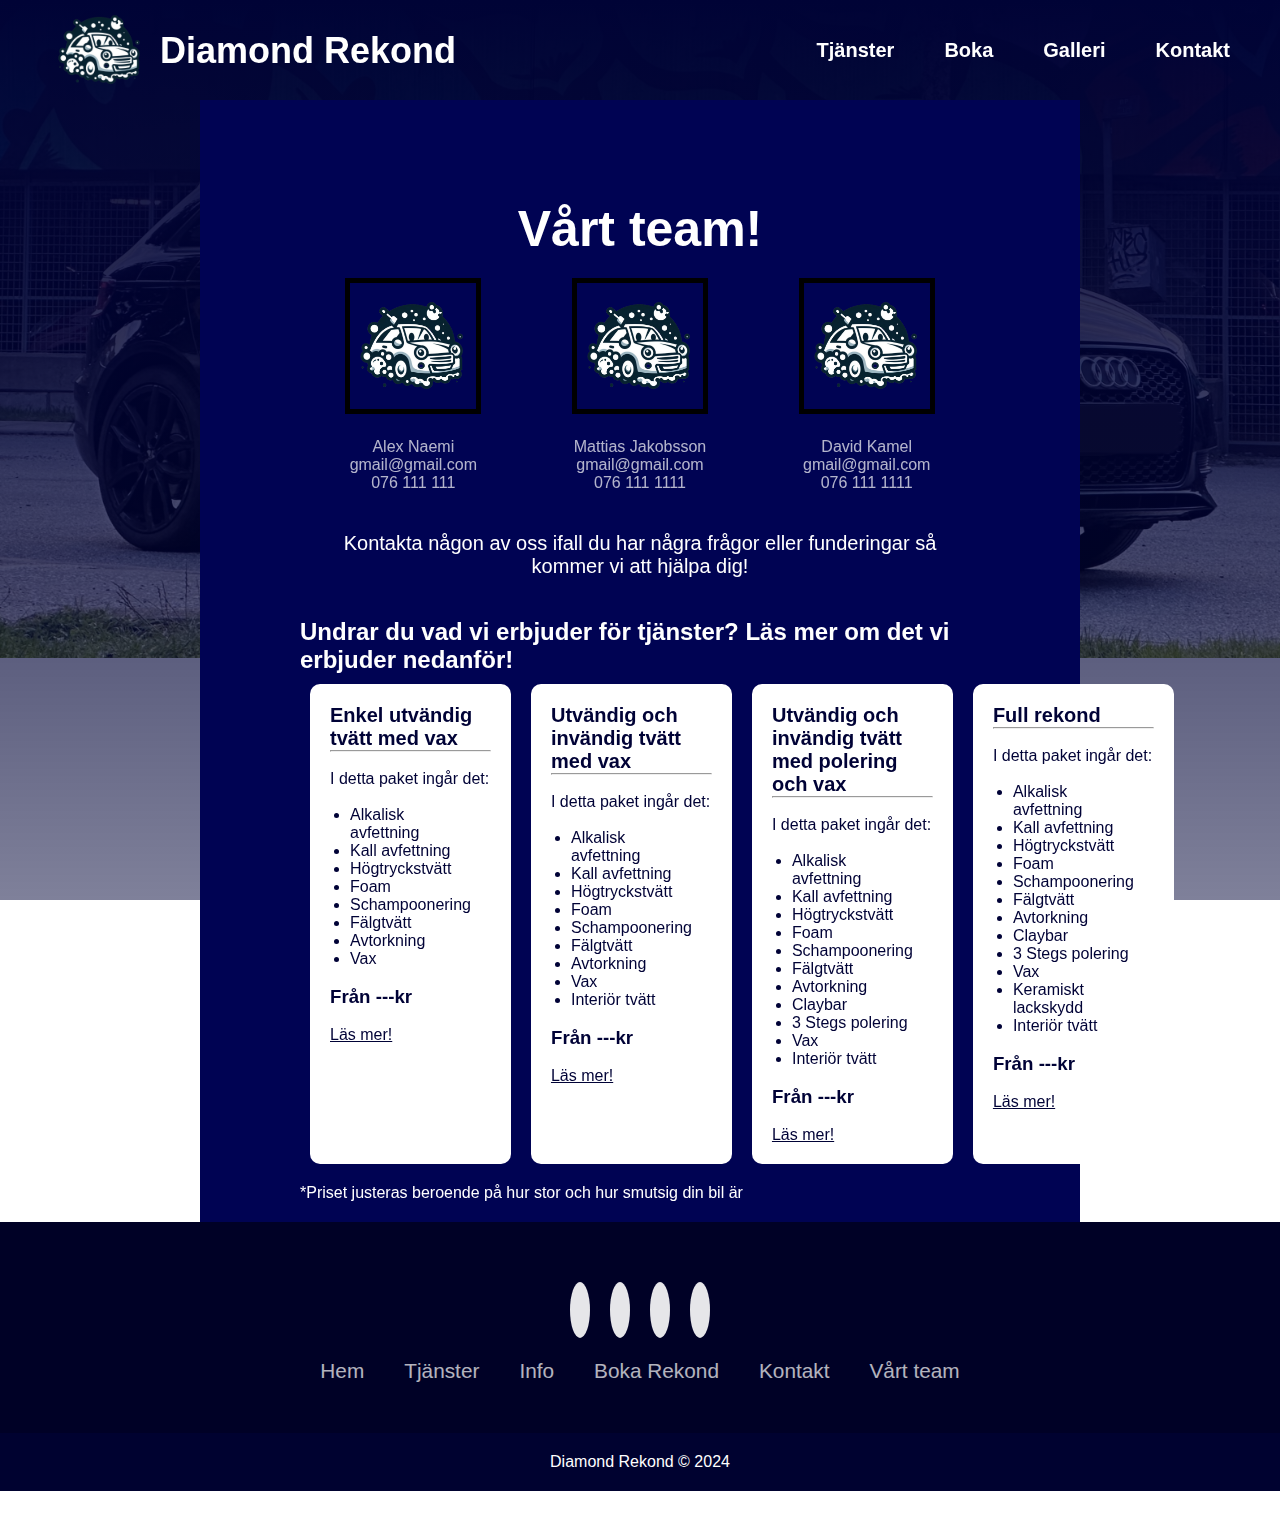
<file: team.html>
<!DOCTYPE html>
<html lang="en">
<head>
    <meta charset="UTF-8">
    <meta name="viewport" content="width=device-width, initial-scale=1.0">
    <title>Document</title>
    <link rel="stylesheet" href="css/main.css">
    <script src="js/main.js"></script>
</head>
<body>
    <header id="header">
        <iframe src="header.html" width="100%" height="100px" frameborder="0" scrolling="no"></iframe>
    </header>
    <section>
        <div class="bakgrundsBild">
            <img src="images/bakgrund3.jpg" width="100%" alt="">
        </div>

        <div class="wrapperBook">

            <div class="team">
                <h1>Vårt team!</h1>
            </div>

            <div class="bilder">
                <div class="bild1">
                <img src="images/Logga.png" alt="" width="60%">
                <p>Alex Naemi</p>
                <p>gmail@gmail.com</p>
                <p>076 111 111</p>
            </div>
            <div class="bild2">
                <img src="images/Logga.png" alt="" width="60%">
                <p>Mattias Jakobsson</p>
                <p>gmail@gmail.com</p>
                <p>076 111 1111</p>
            </div>
            <div class="bild3">
                <img src="images/Logga.png" alt="" width="60%">
                <p>David Kamel</p>
                <p>gmail@gmail.com</p>
                <p>076 111 1111</p>
            </div>
            </div>

            <div class="text-team">
                <p>Kontakta någon av oss ifall du har några frågor eller funderingar så kommer vi att hjälpa dig!</p>
            </div>

            <h2>Undrar du vad vi erbjuder för tjänster? Läs mer om det vi erbjuder nedanför!</h2>
            <div class="allapaket">
                <div class="simple-wash val">
                    <h4>Enkel utvändig tvätt med vax</h4>
                    <hr><br>
                    <p>I detta paket ingår det:</p>
                    <br>
                    <div class="paketUl">
                    <ul>
                        <li>Alkalisk avfettning</li>
                        <li>Kall avfettning</li>
                        <li>Högtryckstvätt</li>
                        <li>Foam</li>
                        <li>Schampoonering</li>
                        <li>Fälgtvätt</li>
                        <li>Avtorkning</li>
                        <li>Vax</li>
                    </ul>
                </div>
                    <br>
                    <h3>Från ---kr</h3>
                    <br>
                    <a href="tjanster.html" target="_parent">Läs mer!</a>
                </div>
                <div class="inne-och-ute val">
                    <h4>Utvändig och invändig tvätt med vax</h4>
                    <hr><br>
                    <p>I detta paket ingår det:</p>
                    <br>
                    <div class="paketUl">
                    <ul>
                        <li>Alkalisk avfettning</li>
                        <li>Kall avfettning</li>
                        <li>Högtryckstvätt</li>
                        <li>Foam</li>
                        <li>Schampoonering</li>
                        <li>Fälgtvätt</li>
                        <li>Avtorkning</li>
                        <li>Vax</li>
                        <li>Interiör tvätt</li>
                    </ul>
                </div>
                    <br>
                    <h3>Från ---kr</h3>
                    <br>
                    <a href="tjanster.html" target="_parent">Läs mer!</a>
                </div>
                <div class="polering val">
                    <h4>Utvändig och invändig tvätt med polering och vax</h4>
                    <hr><br>
                    <p>I detta paket ingår det:</p>
                    <br>
                    <div class="paketUl">
                    <ul>
                        <li>Alkalisk avfettning</li>
                        <li>Kall avfettning</li>
                        <li>Högtryckstvätt</li>
                        <li>Foam</li>
                        <li>Schampoonering</li>
                        <li>Fälgtvätt</li>
                        <li>Avtorkning</li>
                        <li>Claybar</li>
                        <li>3 Stegs polering</li>
                        <li>Vax</li>
                        <li>Interiör tvätt</li>
                    </ul>
                </div>
                    <br>
                    <h3>Från ---kr</h3>
                    <br>
                    <a href="tjanster.html" target="_parent">Läs mer!</a>
                </div>
                <div class="keramisk val">
                    <h4>Full rekond</h4>
                    <hr><br>
                    <p>I detta paket ingår det:</p>
                    <br>
                    <div class="paketUl">
                    <ul>
                        <li>Alkalisk avfettning</li>
                        <li>Kall avfettning</li>
                        <li>Högtryckstvätt</li>
                        <li>Foam</li>
                        <li>Schampoonering</li>
                        <li>Fälgtvätt</li>
                        <li>Avtorkning</li>
                        <li>Claybar</li>
                        <li>3 Stegs polering</li>
                        <li>Vax</li>
                        <li>Keramiskt lackskydd</li>
                        <li>Interiör tvätt</li>
                    </ul>
                </div>
                    <br>
                    <h3>Från ---kr</h3>
                    <br>
                    <a href="tjanster.html" target="_parent">Läs mer!</a>
                </div>
            </div>
            <p class="disclaimer">*Priset justeras beroende på hur stor och hur smutsig din bil är</p>

        </div>
        </div>
    </section>
        <iframe src="footer.html" width="100%" height="305px" frameborder="0" scrolling="no"></iframe>
    
</body>
</html>
</file>
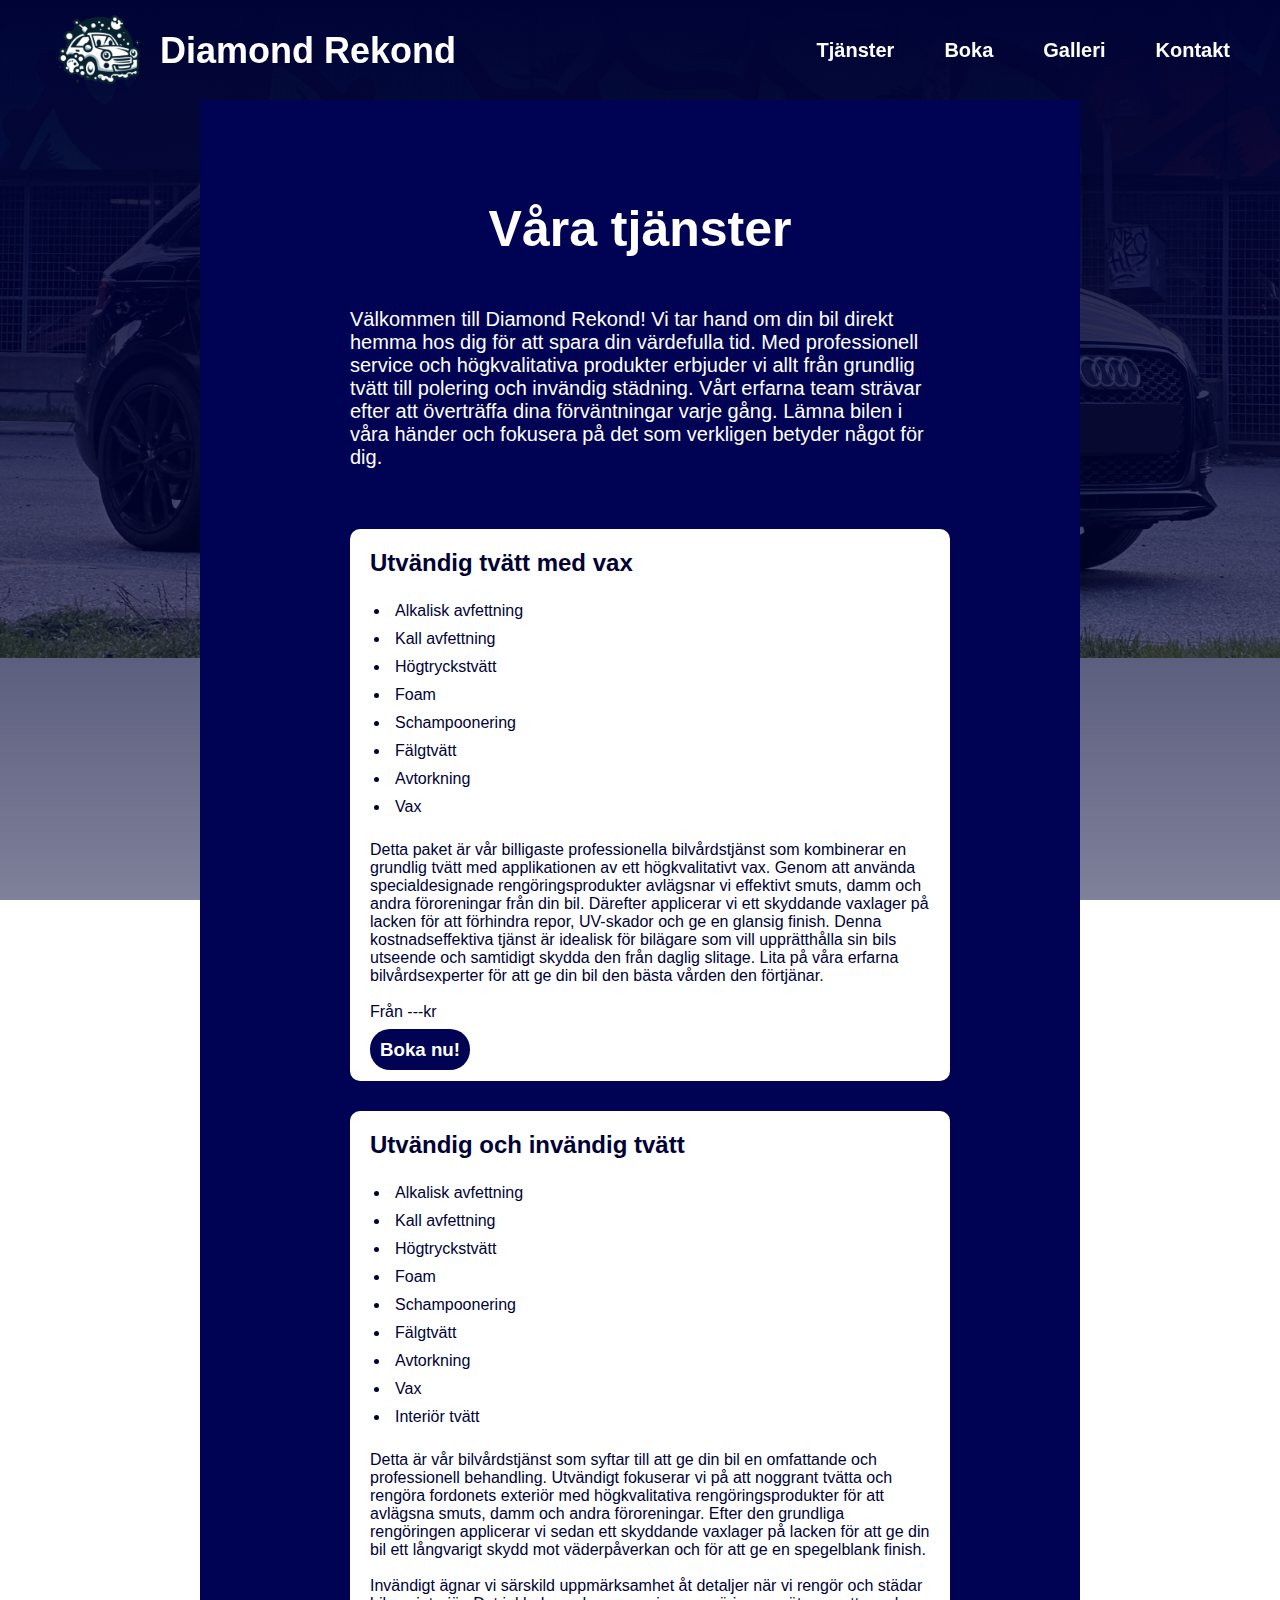
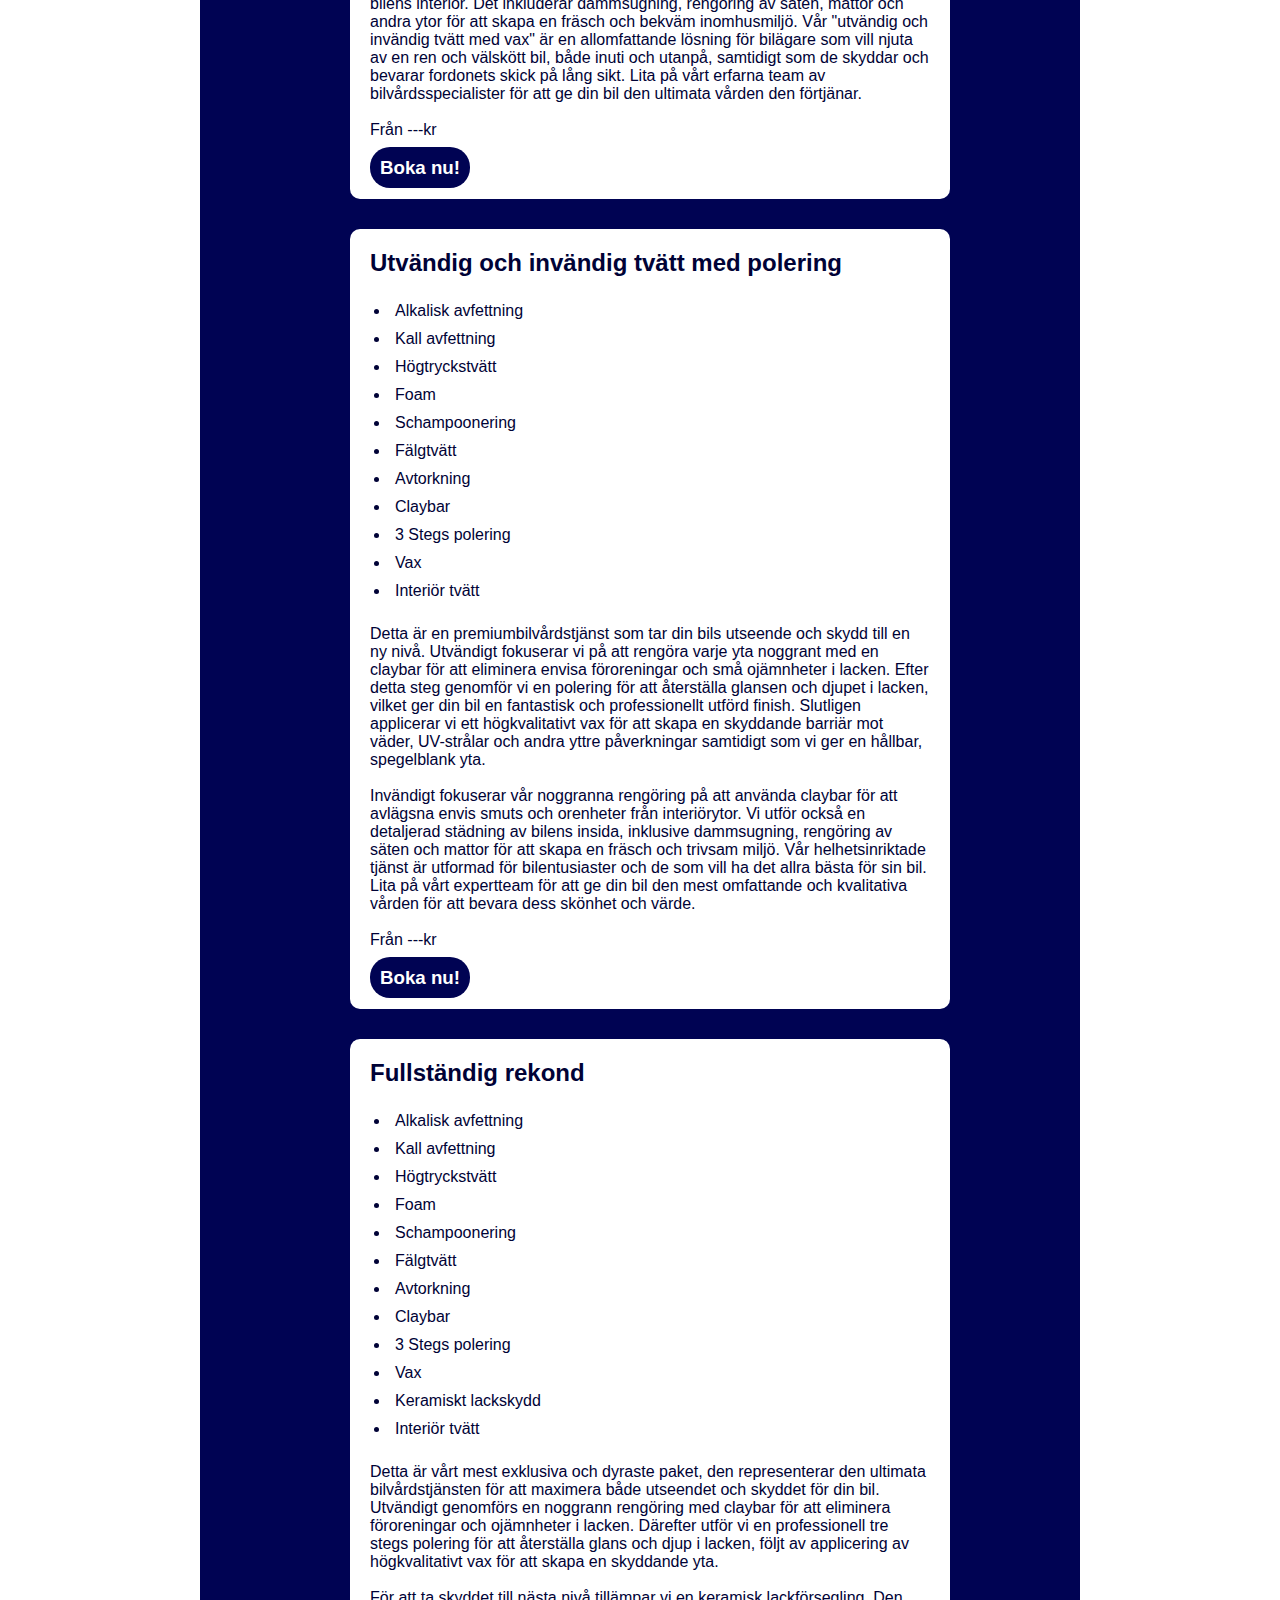
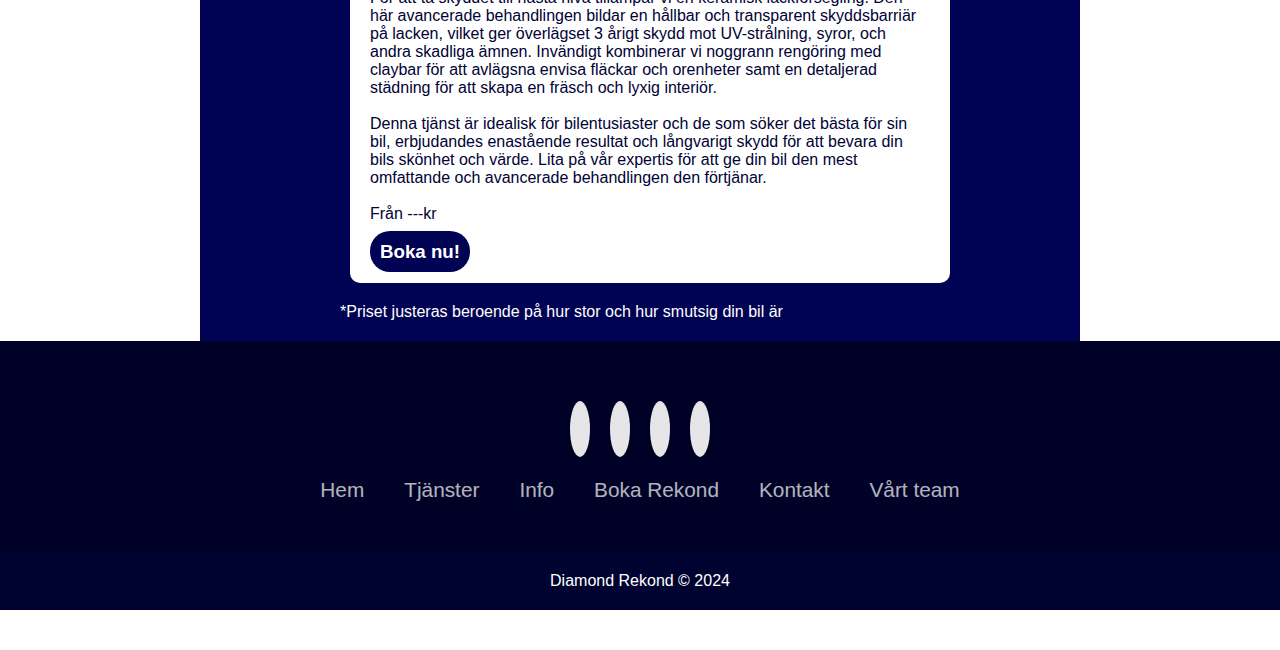
<file: tjanster.html>
<!DOCTYPE html>
<html lang="en">

<head>
    <meta charset="UTF-8">
    <meta name="viewport" content="width=device-width, initial-scale=1.0">
    <title>Document</title>
    <link rel="stylesheet" href="css/main.css">
    <script src="js/main.js"></script>
</head>

<body>
    <header id="header">
        <iframe src="header.html" width="100%" height="100px" frameborder="0" scrolling="no"></iframe>
    </header>

    <section>
        <div class="bakgrundsBild">
            <img src="images/bakgrund3.jpg" width="100%" alt="">
        </div>
        <div class="wrapperBook">
            <div class="tjanster-h1">
                <h1>Våra tjänster</h1>
            </div>
            <div class="tjanster-p">
                <p>Välkommen till Diamond Rekond! Vi tar hand om din bil direkt hemma hos dig för att spara din
                    värdefulla tid. Med professionell service och högkvalitativa produkter erbjuder vi allt från
                    grundlig tvätt till polering och invändig städning. Vårt erfarna team strävar efter att överträffa
                    dina förväntningar varje gång. Lämna bilen i våra händer och fokusera på det som verkligen betyder
                    något för dig.</p>
            </div>
            <div class="alla-tjanster">
                <div class="enkeltvatt val2">
                    <h2>Utvändig tvätt med vax</h2>
                    <div class="bullet-points">
                        <ul>
                        <li>Alkalisk avfettning</li>
                        <li>Kall avfettning</li>
                        <li>Högtryckstvätt</li>
                        <li>Foam</li>
                        <li>Schampoonering</li>
                        <li>Fälgtvätt</li>
                        <li>Avtorkning</li>
                        <li>Vax</li>
                        </ul>
                    </div>
                    <p>Detta paket är vår billigaste professionella bilvårdstjänst som kombinerar en grundlig tvätt med
                        applikationen av ett högkvalitativt vax. Genom att använda specialdesignade rengöringsprodukter
                        avlägsnar vi effektivt smuts, damm och andra föroreningar från din bil. Därefter applicerar vi
                        ett skyddande vaxlager på lacken för att förhindra repor, UV-skador och ge en glansig finish.
                        Denna kostnadseffektiva tjänst är idealisk för bilägare som vill upprätthålla sin bils utseende
                        och samtidigt skydda den från daglig slitage. Lita på våra erfarna bilvårdsexperter för att ge
                        din bil den bästa vården den förtjänar.</p>
                    <br>
                    <p>Från ---kr</p>
                    <br>
                    <h3 class="bookButton"><a href="book.html" target="_parent">Boka nu!</a></h3>

                </div>

                <div class="ut-och-in val2">
                    <h2>Utvändig och invändig tvätt</h2>
                    <div class="bullet-points">
                        <ul>
                        <li>Alkalisk avfettning</li>
                        <li>Kall avfettning</li>
                        <li>Högtryckstvätt</li>
                        <li>Foam</li>
                        <li>Schampoonering</li>
                        <li>Fälgtvätt</li>
                        <li>Avtorkning</li>
                        <li>Vax</li>
                        <li>Interiör tvätt</li>
                        </ul>
                    </div>
                    <p>Detta är vår bilvårdstjänst som syftar till att ge din bil en omfattande och professionell
                        behandling. Utvändigt fokuserar vi på att noggrant tvätta och rengöra fordonets exteriör med
                        högkvalitativa rengöringsprodukter för att avlägsna smuts, damm och andra föroreningar. Efter
                        den grundliga rengöringen applicerar vi sedan ett skyddande vaxlager på lacken för att ge din
                        bil ett långvarigt skydd mot väderpåverkan och för att ge en spegelblank finish.
                        <br><br>
                        Invändigt ägnar vi särskild uppmärksamhet åt detaljer när vi rengör och städar bilens interiör.
                        Det inkluderar dammsugning, rengöring av säten, mattor och andra ytor för att skapa en fräsch
                        och bekväm inomhusmiljö. Vår "utvändig och invändig tvätt med vax" är en allomfattande lösning
                        för bilägare som vill njuta av en ren och välskött bil, både inuti och utanpå, samtidigt som de
                        skyddar och bevarar fordonets skick på lång sikt. Lita på vårt erfarna team av
                        bilvårdsspecialister för att ge din bil den ultimata vården den förtjänar.
                    </p>
                    <br>
                    <p>Från ---kr</p>
                    <br>
                    <h3 class="bookButton"><a href="book.html" target="_parent">Boka nu!</a></h3>

                </div>

                <div class="med-polering val2">
                    <h2>Utvändig och invändig tvätt med polering</h2>
                    <div class="bullet-points">
                        <ul>
                            <li>Alkalisk avfettning</li>
                        <li>Kall avfettning</li>
                        <li>Högtryckstvätt</li>
                        <li>Foam</li>
                        <li>Schampoonering</li>
                        <li>Fälgtvätt</li>
                        <li>Avtorkning</li>
                        <li>Claybar</li>
                        <li>3 Stegs polering</li>
                        <li>Vax</li>
                        <li>Interiör tvätt</li>
                        </ul>
                    </div>
                    <p>Detta är en premiumbilvårdstjänst som
                        tar din bils utseende och skydd till en ny nivå. Utvändigt fokuserar vi på att rengöra varje yta
                        noggrant med en claybar för att eliminera envisa föroreningar och små ojämnheter i lacken. Efter
                        detta steg genomför vi en polering för att återställa glansen och djupet i lacken, vilket ger
                        din bil en fantastisk och professionellt utförd finish. Slutligen applicerar vi ett
                        högkvalitativt vax för att skapa en skyddande barriär mot väder, UV-strålar och andra yttre
                        påverkningar samtidigt som vi ger en hållbar, spegelblank yta.
                        <br><br>
                        Invändigt fokuserar vår noggranna rengöring på att använda claybar för att avlägsna envis smuts
                        och orenheter från interiörytor. Vi utför också en detaljerad städning av bilens insida,
                        inklusive dammsugning, rengöring av säten och mattor för att skapa en fräsch och trivsam miljö.
                        Vår helhetsinriktade tjänst är utformad för bilentusiaster och de som vill ha det allra bästa
                        för sin bil. Lita på vårt expertteam för att ge din bil den mest omfattande och kvalitativa
                        vården för att bevara dess skönhet och värde.
                    </p>
                    <br>
                    <p>Från ---kr</p>
                    <br>

                    <h3 class="bookButton"><a href="book.html" target="_parent">Boka nu!</a></h3>
                </div>

                <div class="med-keramisk val2">
                    <h2>Fullständig rekond</h2>
                    <div class="bullet-points">
                        <ul>
                            <li>Alkalisk avfettning</li>
                        <li>Kall avfettning</li>
                        <li>Högtryckstvätt</li>
                        <li>Foam</li>
                        <li>Schampoonering</li>
                        <li>Fälgtvätt</li>
                        <li>Avtorkning</li>
                        <li>Claybar</li>
                        <li>3 Stegs polering</li>
                        <li>Vax</li>
                        <li>Keramiskt lackskydd</li>
                        <li>Interiör tvätt</li>
                        </ul>
                    </div>
                    <p>Detta är vårt mest exklusiva och dyraste paket, den representerar den ultimata bilvårdstjänsten för att maximera både utseendet och
                        skyddet för din bil. Utvändigt genomförs en noggrann rengöring med claybar för att eliminera
                        föroreningar och ojämnheter i lacken. Därefter utför vi en professionell tre stegs polering för att
                        återställa glans och djup i lacken, följt av applicering av högkvalitativt vax för att skapa en
                        skyddande yta.
                        <br><br>
                        För att ta skyddet till nästa nivå tillämpar vi en keramisk lackförsegling. Den här avancerade
                        behandlingen bildar en hållbar och transparent skyddsbarriär på lacken, vilket ger överlägset 3 årigt
                        skydd mot UV-strålning, syror, och andra skadliga ämnen. Invändigt kombinerar vi noggrann
                        rengöring med claybar för att avlägsna envisa fläckar och orenheter samt en detaljerad städning
                        för att skapa en fräsch och lyxig interiör.
                        <br><br>
                        Denna tjänst är idealisk för bilentusiaster och de som söker det bästa för sin bil, erbjudandes
                        enastående resultat och långvarigt skydd för att bevara din bils skönhet och värde. Lita på vår
                        expertis för att ge din bil den mest omfattande och avancerade behandlingen den förtjänar.
                    </p>
                    <br>
                    <p>Från ---kr</p>
                    <br>
                    <h3 class="bookButton"><a href="book.html" target="_parent">Boka nu!</a></h3>

                </div>

                <p class="disclaimer">*Priset justeras beroende på hur stor och hur smutsig din bil är</p>
            </div>
        </div>


    </section>

    <iframe src="footer.html" width="100%" height="305px" frameborder="0" scrolling="no"></iframe>

</body>

</html>
</file>
<file: css/main.css>
* {
    margin: 0;
    padding: 0;
    box-sizing: border-box;
    font-family: 'Trebuchet MS', 'Lucida Sans Unicode', 'Lucida Grande', 'Lucida Sans', Arial, sans-serif;

}

::-webkit-scrollbar {
    display: none;
}

#siteHeader {
    background-color: transparent;
    color: #fff;
    text-align: center;
    display: flex;
    justify-content: space-between;
    align-items: center;
    padding-left: 50px;
    padding-left: 50px;
    width: 100%;
}



#header {
    position: fixed;
    top: 0;
    width: 100%;
    z-index: 2;
    transition: background-color 0.3s ease;
}

.logo-container img {
    max-width: 100px;
    height: auto;
    display: flex;
}

.company-name {
    padding-top: 30px;
    padding-left: 10px;
    font-size: 18px;
}

.logo-name a {
    text-decoration: none;
    color: white;
}

.logo-name {
    display: flex;
    text-align: center;
}

.main-nav {
    display: flex;
}

.main-nav ul {
    list-style: none;
    margin: 0;
    padding: 0;
    display: flex;
}

.main-nav li {
    margin-right: 20px;
    padding-right: 30px;
    font-size: 20px;
    align-items: center;
}

.main-nav a {
    text-decoration: none;
    color: #fff;
    font-weight: bold;
}

.main-nav a:hover {
    text-decoration: underline;
}



footer {
    background-color: #000126;
}

.footerContainer {
    width: 100%;
    padding: 70px 30px 20px;
}

.socialIcons {
    display: flex;
    justify-content: center;
}


.socialIcons a i {
    text-decoration: none;
    padding: 10px;
    background-color: white;
    margin: 10px;
    border-radius: 50%;
    font-size: 2em;
    color: black;
    opacity: 0.9;
}


.socialIcons a i:hover {
    background-color: #000236;
    color: white;
    transition: 0.5s;
}

.footerNav {
    margin: 30px 0;
}

.footerNav ul {
    display: flex;
    justify-content: center;
    list-style: none;
}

.footerNav ul li a {
    color: white;
    margin: 20px;
    text-decoration: none;
    font-size: 1.3em;
    opacity: 0.7;
    transition: 0.5s;
}

.footerNav ul li a:hover {
    opacity: 1;
}

.footerBottom {
    background-color: #000230;
    padding: 20px;
    text-align: center;
}

.footerBottom p {
    color: white;
}

.wrapper {
    padding-top: 200px;
    padding-left: 200px;
    padding-right: 200px;
    color: white;
    position: relative;
}

.infoStart {
    display: flex;
    justify-content: center;
    font-size: 25px;

}

.textStart {
    display: flex;
    justify-content: center;
    padding: 20px;
    font-size: 20px;

}

.bokaKnapp {
    display: flex;
    justify-content: center;
    padding: 20px;
}

.bokaKnapp h1 {
    text-align: center;
    padding: 20px;
    background-color: #000236;
    border-radius: 50px;
    transition: transform 0.3s ease-in-out, box-shadow 0.3s ease-in-out;
    cursor: pointer;

}

.bokaKnapp h1:hover {
    transform: scale(1.1);
    box-shadow: 0 0 10px rgba(0, 0, 0, 0.3);
}

.bokaKnapp h1 a {
    color: white;
    text-decoration: none;
}

.bakgrundsBild {
    position: fixed;
    top: 0;
    left: 0;
    width: 100%;
    height: 100%;
    z-index: -1;
}

.bakgrundsBild::before {
    content: "";
    display: block;
    position: absolute;
    top: 0;
    left: 0;
    width: 100%;
    height: 100%;
    background: linear-gradient(to bottom, rgba(0, 3, 54, 1), rgba(0, 3, 54, 0.5));
    /* Adjust the color and opacity here (0.5 is 50% opacity) */
}

.bilderKunder {
    padding-top: 100px;

}

.bilder {
    display: flex;
    flex-direction: row;
}

.bilder img {
    margin: 20px;
    border: 5px solid black;
}


/* Slideshow container */
.slideshow-container {
    display: flex;
    max-width: 1000px;
    position: relative;
    margin: auto;
}

/* Hide the images by default */
.mySlides {
    display: flex;
}



/* Number text (1/3 etc) */
.numbertext {
    color: #f2f2f2;
    font-size: 12px;
    padding: 8px 12px;
    position: absolute;
    top: 0;
}



/* Fading animation */
.fade {
    animation-name: fade;
    animation-duration: 1.5s;
}

@keyframes fade {
    from {
        opacity: .4
    }

    to {
        opacity: 1
    }
}


.wrapperBook {
    padding-left: 100px;
    padding-right: 100px;
    margin-left: 200px;
    margin-right: 200px;
    padding-top: 100px;
    margin-top: 100px;
    background-color: #000353;
    color: white;
}

.h1Boka {
    text-align: center;
    font-size: 25px;
}

form {
    padding-left: 250px;
    padding-right: 250px;
    display: flex;
    flex-direction: column;
    text-align: left;
}

#message {
    padding: 5px;
    font-size: 20px;
    border-radius: 10px;
    color: #000236;
}

input {
    padding: 10px;
    font-size: 20px;
    border-radius: 10px;
    color: #000236;
}

/* Style the disabled dates in the date input */
input[type="date"]:disabled {
    color: #808080; /* Grey color for disabled dates */
  }
  

select {
    font-size: 20px;
    padding: 10px;
    border-radius: 10px;
    color: #000236;
}

.button {
    padding: 20px;
    font-size: 25px;
    margin-left: 125px;
    margin-right: 125px;
    background-color: #ffffff;
    text-decoration: none;
    color: #000236;
    border-radius: 20px;
    margin-bottom: 30px;
    transition: 0.2s;
}

.button:hover {
    color: white;
    background-color: #000353;
    cursor: pointer;
    transform: scale(1.1);
    box-shadow: 0 0 10px rgba(0, 0, 0, 0.3);
}

.kontakta {
    text-align: center;
}

.kontakta h3 {
    padding-top: 30px;
}

.kontakta .tel-mail p {
    text-align: center;
    padding: 20px;
    margin: 5px;
    background-color: #000236;
    font-size: 25px;
    border-radius: 10px;

}

.tel-mail {
    display: flex;
    flex-direction: row;
    text-align: center;
    justify-content: center;
    padding: 30px;
}

.paket {
    padding-top: 150px;
}

.allapaket {
    display: flex;
    flex-direction: row;
    justify-content: space-between;
}

.paketUl {
    padding-left: 20px;
    padding-right: 20px;
}

.val {
    width: 100%;
    box-sizing: border-box;
    padding: 20px;
    margin: 10px;
    background-color: white;
    color: #000236;
    border-radius: 10px;
    margin-bottom: 20px;
}

.val a {
    color: #000236;
}

.val h4 {
    font-size: 20px;
}

hr {
    background-color: #000236;
    height: 2px;
}

.tjanster-h1 {
    text-align: center;
    font-size: 25px;
}

.tjanster-p p {
    font-size: 20px;
    padding: 50px;
}

.alla-tjanster {
    padding-left: 40px;
    padding-right: 40px;
    display: flex;
    flex-direction: column;
    justify-content: space-between;
}

.val2 {
    width: 100%;
    box-sizing: border-box;
    padding: 20px;
    margin: 10px;
    background-color: white;
    color: #000236;
    border-radius: 10px;
    margin-bottom: 20px;
}

.bookButton a {
    padding: 10px;
    background-color: #000353;
    color: white;
    text-decoration: none;
    border-radius: 20px;
}

.bullet-points {
    padding: 20px;
}

.bullet-points li {
    padding: 5px;
}

.disclaimer {
    padding-bottom: 20px;
}


.fragor {
    text-align: center;
    font-size: 25px;
}

.info-foretag {
    text-align: center;
    font-size: 25px;
}

.info-text {
    padding: 35px;
    margin-right: 65px;
    margin-left: 65px;
    font-size: 20px;
    background-color: white;
    color: #000236;
    border-radius: 10px;
}

.team {
    font-size: 25px;
    text-align: center;
}



.bilder {
    display: flex;
    flex-direction: row;
    justify-content: center;
    align-items: center;
    text-align: center;
}

.bilder p {
    opacity: 0.7;
}

.text-team p {
    text-align: center;
    padding: 40px;
    font-size: 20px;
}

.before-after {
    display: flex;
    flex-direction: row;
}

.before-after {
    justify-content: center;
}

.before-after h3 {
    padding-left: 200px;
    padding-right: 200px;
    font-size: 30px;
}

.tack {
    text-align: center;
}

.tackh1 {
    font-size: 25px;
}
</file>
